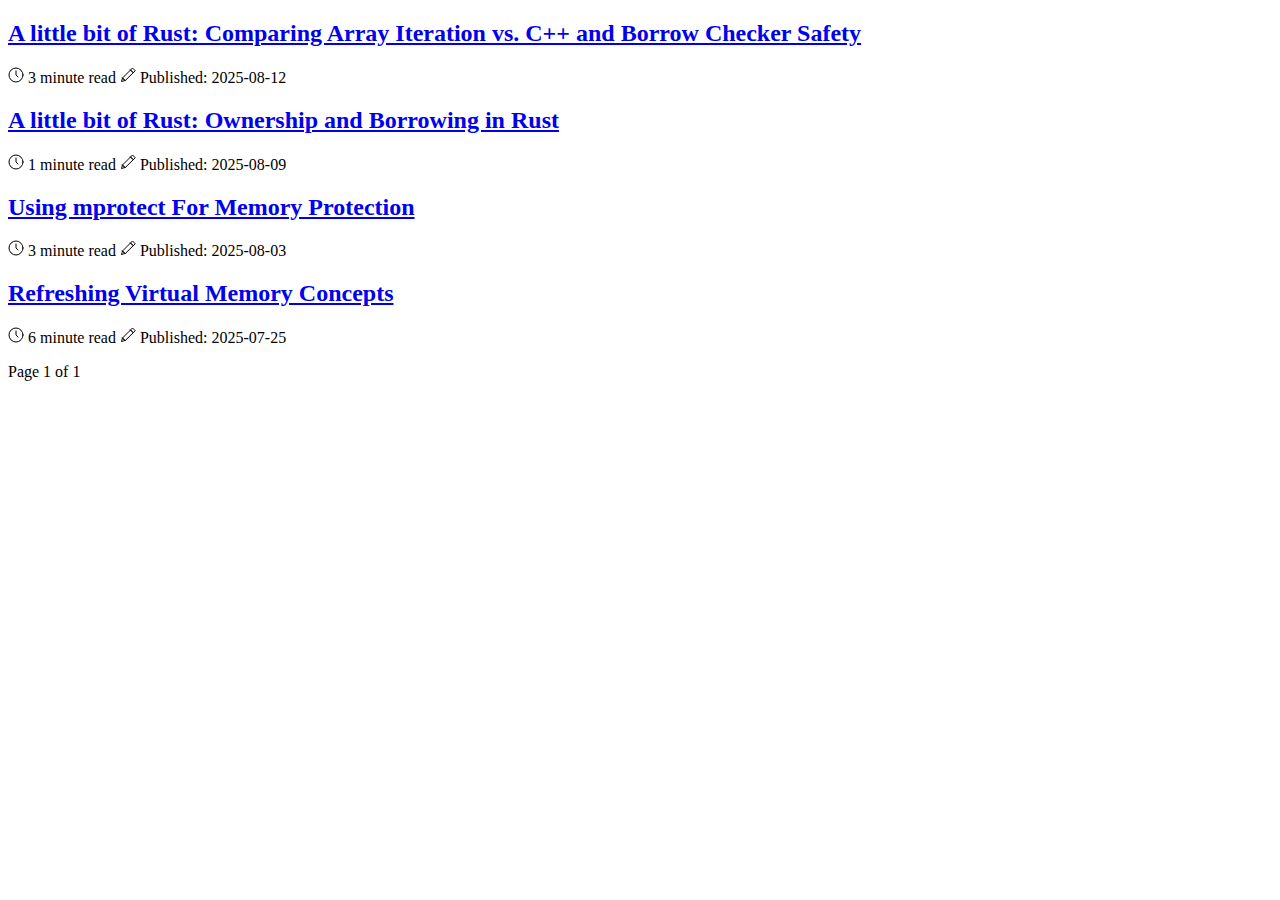
<file: public/index.html>
<!DOCTYPE html>
<html lang="en">

<head>
  <meta http-equiv="X-UA-Compatible" content="IE=edge">
  <meta http-equiv="content-type" content="text/html; charset=utf-8">

  <!-- Enable responsiveness on mobile devices-->
  <meta name="viewport" content="width=device-width, initial-scale=1.0">

  

  <title></title>

  
  <link rel="stylesheet" href="https://www.shray.fyi/site.css">
  

  
  
</head>

<body class="hack dark main container">
  
  
  
  

  <main>
    
    
    
    <article itemscope itemtype="http://schema.org/CreativeWork">
        <header>
            <h2 itemprop="name">
                <a href="https://www.shray.fyi/rust-array-iter-ownership/">A little bit of Rust: Comparing Array Iteration vs. C++ and Borrow Checker Safety</a>
            </h2>
            <span class="muted">
    <svg class="icon i-clock" viewBox="0 0 32 32"
         width="16" height="16" fill="none" stroke="currentcolor"
         stroke-linecap="round" stroke-linejoin="round" stroke-width="6.25%">
        <circle cx="16" cy="16" r="14"/>
        <path d="M16 8 L16 16 20 20"/>
    </svg>
    <span>3 minute read</span>
    <svg class="icon i-edit" viewBox="0 0 32 32"
         width="16" height="16" fill="none" stroke="currentcolor"
         stroke-linecap="round" stroke-linejoin="round" stroke-width="6.25%">
        <path d="M30 7 L25 2 5 22 3 29 10 27 Z M21 6 L26 11 Z M5 22 L10 27 Z"/>
    </svg>

    Published: 2025-08-12
</span>
        </header>
        
    </article>

    
    
    <article itemscope itemtype="http://schema.org/CreativeWork">
        <header>
            <h2 itemprop="name">
                <a href="https://www.shray.fyi/rust-ownership-borrowing/">A little bit of Rust: Ownership and Borrowing in Rust</a>
            </h2>
            <span class="muted">
    <svg class="icon i-clock" viewBox="0 0 32 32"
         width="16" height="16" fill="none" stroke="currentcolor"
         stroke-linecap="round" stroke-linejoin="round" stroke-width="6.25%">
        <circle cx="16" cy="16" r="14"/>
        <path d="M16 8 L16 16 20 20"/>
    </svg>
    <span>1 minute read</span>
    <svg class="icon i-edit" viewBox="0 0 32 32"
         width="16" height="16" fill="none" stroke="currentcolor"
         stroke-linecap="round" stroke-linejoin="round" stroke-width="6.25%">
        <path d="M30 7 L25 2 5 22 3 29 10 27 Z M21 6 L26 11 Z M5 22 L10 27 Z"/>
    </svg>

    Published: 2025-08-09
</span>
        </header>
        
    </article>

    
    
    <article itemscope itemtype="http://schema.org/CreativeWork">
        <header>
            <h2 itemprop="name">
                <a href="https://www.shray.fyi/refresh-vm-2/">Using mprotect For Memory Protection</a>
            </h2>
            <span class="muted">
    <svg class="icon i-clock" viewBox="0 0 32 32"
         width="16" height="16" fill="none" stroke="currentcolor"
         stroke-linecap="round" stroke-linejoin="round" stroke-width="6.25%">
        <circle cx="16" cy="16" r="14"/>
        <path d="M16 8 L16 16 20 20"/>
    </svg>
    <span>3 minute read</span>
    <svg class="icon i-edit" viewBox="0 0 32 32"
         width="16" height="16" fill="none" stroke="currentcolor"
         stroke-linecap="round" stroke-linejoin="round" stroke-width="6.25%">
        <path d="M30 7 L25 2 5 22 3 29 10 27 Z M21 6 L26 11 Z M5 22 L10 27 Z"/>
    </svg>

    Published: 2025-08-03
</span>
        </header>
        
    </article>

    
    
    <article itemscope itemtype="http://schema.org/CreativeWork">
        <header>
            <h2 itemprop="name">
                <a href="https://www.shray.fyi/refresh-vm-1/">Refreshing Virtual Memory Concepts</a>
            </h2>
            <span class="muted">
    <svg class="icon i-clock" viewBox="0 0 32 32"
         width="16" height="16" fill="none" stroke="currentcolor"
         stroke-linecap="round" stroke-linejoin="round" stroke-width="6.25%">
        <circle cx="16" cy="16" r="14"/>
        <path d="M16 8 L16 16 20 20"/>
    </svg>
    <span>6 minute read</span>
    <svg class="icon i-edit" viewBox="0 0 32 32"
         width="16" height="16" fill="none" stroke="currentcolor"
         stroke-linecap="round" stroke-linejoin="round" stroke-width="6.25%">
        <path d="M30 7 L25 2 5 22 3 29 10 27 Z M21 6 L26 11 Z M5 22 L10 27 Z"/>
    </svg>

    Published: 2025-07-25
</span>
        </header>
        
    </article>

    

    <nav>
      <p>
        
        <span>Page 1 of 1</span>
        
      </p>
    </nav>
  </main>
  

  <!-- optional scripts -->
  
  
  <script src="https://www.shray.fyi/js/codeblock.js"></script>
  

  

  
<script type="text/javascript" src="https://www.shray.fyi/elasticlunr.min.js"></script>
<script type="text/javascript" src="https://www.shray.fyi/js/search.js"></script>


  
</body>

</html>
</file>
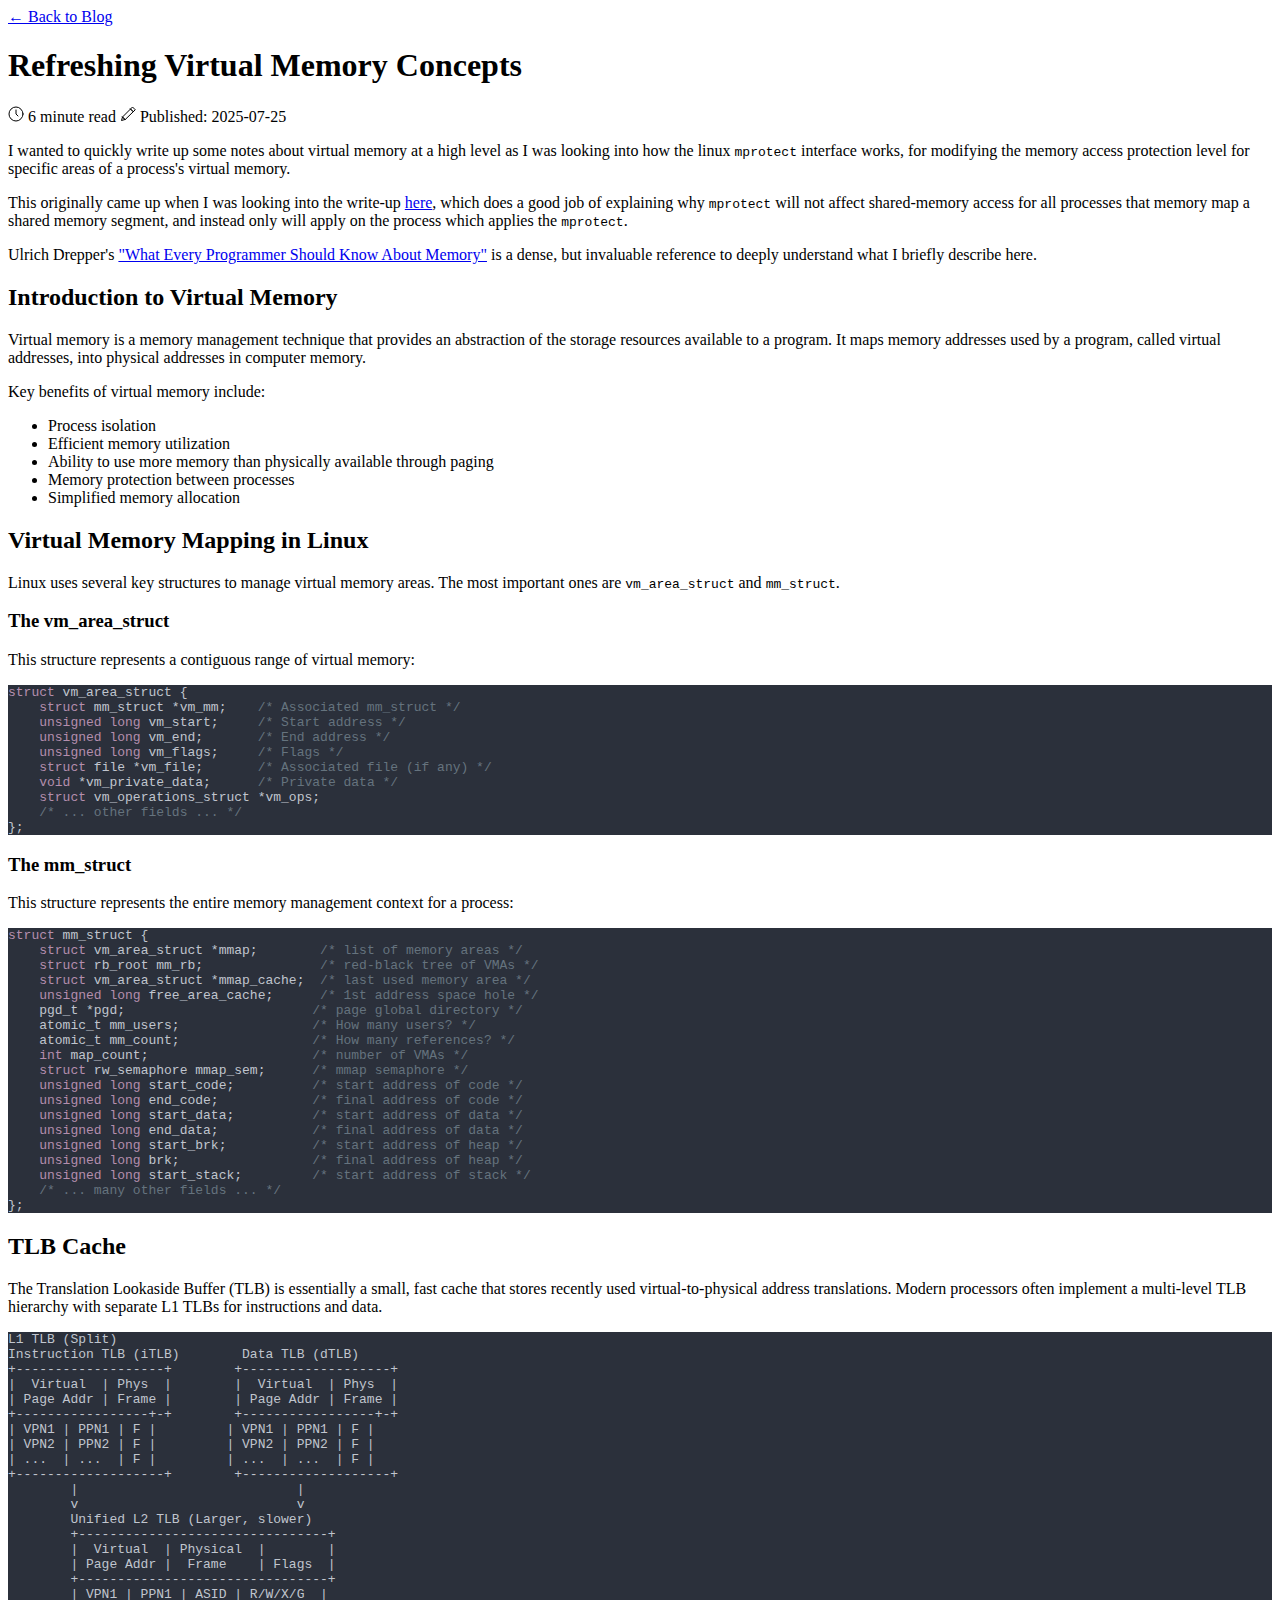
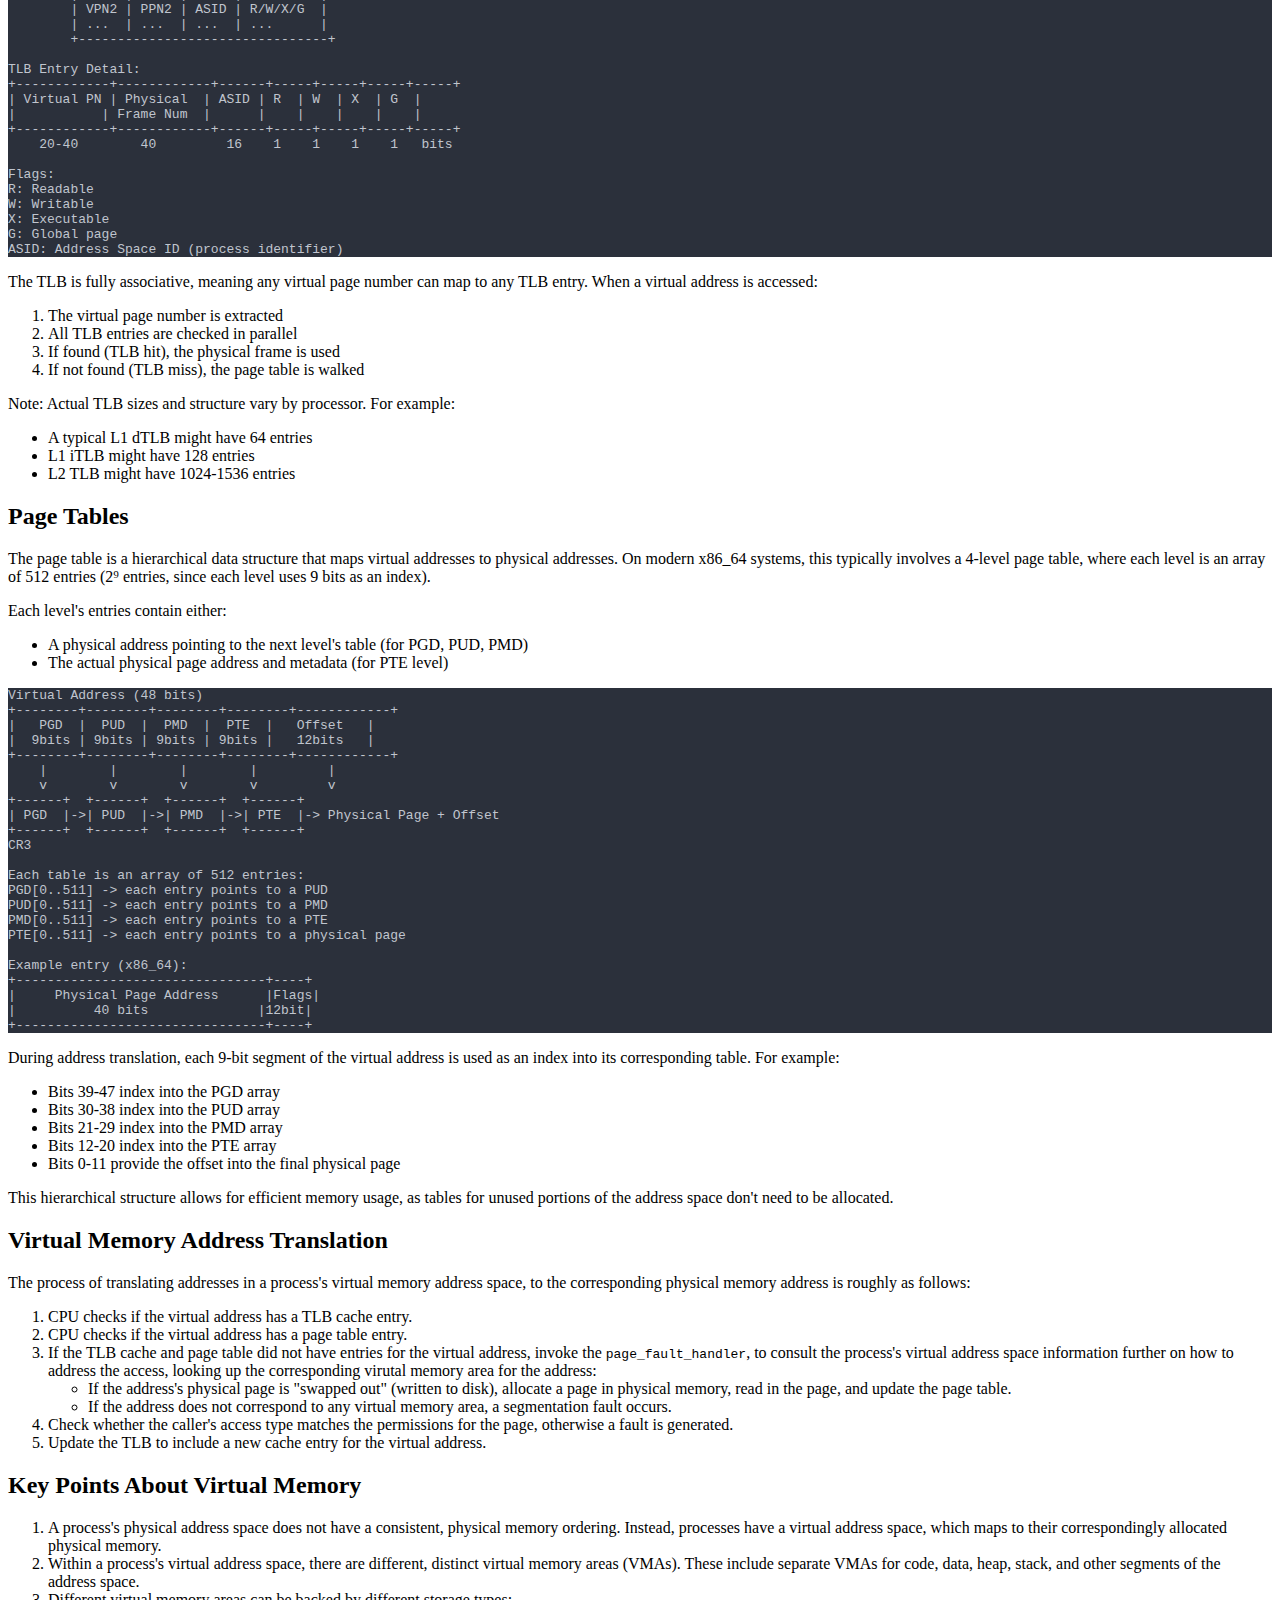
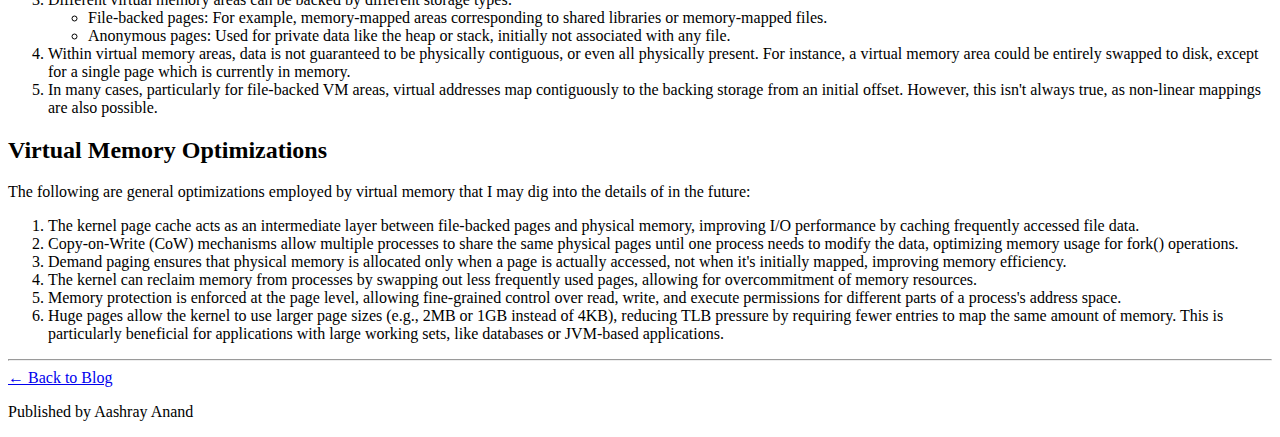
<file: public/refresh-vm-1/index.html>
<!DOCTYPE html>
<html lang="en">

<head>
  <meta http-equiv="X-UA-Compatible" content="IE=edge">
  <meta http-equiv="content-type" content="text/html; charset=utf-8">

  <!-- Enable responsiveness on mobile devices-->
  <meta name="viewport" content="width=device-width, initial-scale=1.0">

  
  
  

  <title>
    
    Refreshing Virtual Memory Concepts
    
</title>

  
  <link rel="stylesheet" href="https://www.shray.fyi/site.css">
  

  
  
</head>

<body class="hack dark main container">
  
    
        
  
  
    

<article itemscope itemtype="http://schema.org/BlogPosting">
    <header>
        <nav class="breadcrumb">
            <a href="https://www.shray.fyi/">&larr; Back to Blog</a>
        </nav>
        <h1 itemprop="headline">Refreshing Virtual Memory Concepts</h1>
        <span class="muted">
    <svg class="icon i-clock" viewBox="0 0 32 32"
         width="16" height="16" fill="none" stroke="currentcolor"
         stroke-linecap="round" stroke-linejoin="round" stroke-width="6.25%">
        <circle cx="16" cy="16" r="14"/>
        <path d="M16 8 L16 16 20 20"/>
    </svg>
    <span>6 minute read</span>
    <svg class="icon i-edit" viewBox="0 0 32 32"
         width="16" height="16" fill="none" stroke="currentcolor"
         stroke-linecap="round" stroke-linejoin="round" stroke-width="6.25%">
        <path d="M30 7 L25 2 5 22 3 29 10 27 Z M21 6 L26 11 Z M5 22 L10 27 Z"/>
    </svg>

    Published: 2025-07-25
</span>
    </header>
    <div itemprop="articleBody">
      <p>I wanted to quickly write up some notes about virtual memory at a high level as I was looking into how the linux <code>mprotect</code> interface works, for modifying the memory access protection level for specific areas of a process's virtual memory.</p>
<p>This originally came up when I was looking into the write-up <a href="https://stackoverflow.com/questions/18986264/mprotect-on-a-mmap-ed-shared-memory-segment">here</a>, which does a good job of explaining why <code>mprotect</code> will not affect shared-memory access for all processes that memory map a shared memory segment, and instead only will apply on the process which applies the <code>mprotect</code>.</p>
<p>Ulrich Drepper's <a href="https://people.freebsd.org/~lstewart/articles/cpumemory.pdf">"What Every Programmer Should Know About Memory"</a> is a dense, but invaluable reference to deeply understand what I briefly describe here.</p>
<h2 id="introduction-to-virtual-memory">Introduction to Virtual Memory</h2>
<p>Virtual memory is a memory management technique that provides an abstraction of the storage resources available to a program. It maps memory addresses used by a program, called virtual addresses, into physical addresses in computer memory.</p>
<p>Key benefits of virtual memory include:</p>
<ul>
<li>Process isolation</li>
<li>Efficient memory utilization</li>
<li>Ability to use more memory than physically available through paging</li>
<li>Memory protection between processes</li>
<li>Simplified memory allocation</li>
</ul>
<h2 id="virtual-memory-mapping-in-linux">Virtual Memory Mapping in Linux</h2>
<p>Linux uses several key structures to manage virtual memory areas. The most important ones are <code>vm_area_struct</code> and <code>mm_struct</code>.</p>
<h3 id="the-vm-area-struct">The vm_area_struct</h3>
<p>This structure represents a contiguous range of virtual memory:</p>
<pre data-lang="c" style="background-color:#2b303b;color:#c0c5ce;" class="language-c "><code class="language-c" data-lang="c"><span style="color:#b48ead;">struct </span><span>vm_area_struct {
</span><span>    </span><span style="color:#b48ead;">struct </span><span>mm_struct *vm_mm;    </span><span style="color:#65737e;">/* Associated mm_struct */
</span><span>    </span><span style="color:#b48ead;">unsigned long</span><span> vm_start;     </span><span style="color:#65737e;">/* Start address */
</span><span>    </span><span style="color:#b48ead;">unsigned long</span><span> vm_end;       </span><span style="color:#65737e;">/* End address */
</span><span>    </span><span style="color:#b48ead;">unsigned long</span><span> vm_flags;     </span><span style="color:#65737e;">/* Flags */
</span><span>    </span><span style="color:#b48ead;">struct </span><span>file *vm_file;       </span><span style="color:#65737e;">/* Associated file (if any) */
</span><span>    </span><span style="color:#b48ead;">void </span><span>*vm_private_data;      </span><span style="color:#65737e;">/* Private data */
</span><span>    </span><span style="color:#b48ead;">struct </span><span>vm_operations_struct *vm_ops;
</span><span>    </span><span style="color:#65737e;">/* ... other fields ... */
</span><span>};
</span></code></pre>
<h3 id="the-mm-struct">The mm_struct</h3>
<p>This structure represents the entire memory management context for a process:</p>
<pre data-lang="c" style="background-color:#2b303b;color:#c0c5ce;" class="language-c "><code class="language-c" data-lang="c"><span style="color:#b48ead;">struct </span><span>mm_struct {
</span><span>    </span><span style="color:#b48ead;">struct </span><span>vm_area_struct *mmap;        </span><span style="color:#65737e;">/* list of memory areas */
</span><span>    </span><span style="color:#b48ead;">struct</span><span> rb_root mm_rb;               </span><span style="color:#65737e;">/* red-black tree of VMAs */
</span><span>    </span><span style="color:#b48ead;">struct </span><span>vm_area_struct *mmap_cache;  </span><span style="color:#65737e;">/* last used memory area */
</span><span>    </span><span style="color:#b48ead;">unsigned long</span><span> free_area_cache;      </span><span style="color:#65737e;">/* 1st address space hole */
</span><span>    pgd_t *pgd;                        </span><span style="color:#65737e;">/* page global directory */
</span><span>    atomic_t mm_users;                 </span><span style="color:#65737e;">/* How many users? */
</span><span>    atomic_t mm_count;                 </span><span style="color:#65737e;">/* How many references? */
</span><span>    </span><span style="color:#b48ead;">int</span><span> map_count;                     </span><span style="color:#65737e;">/* number of VMAs */
</span><span>    </span><span style="color:#b48ead;">struct</span><span> rw_semaphore mmap_sem;      </span><span style="color:#65737e;">/* mmap semaphore */
</span><span>    </span><span style="color:#b48ead;">unsigned long</span><span> start_code;          </span><span style="color:#65737e;">/* start address of code */
</span><span>    </span><span style="color:#b48ead;">unsigned long</span><span> end_code;            </span><span style="color:#65737e;">/* final address of code */
</span><span>    </span><span style="color:#b48ead;">unsigned long</span><span> start_data;          </span><span style="color:#65737e;">/* start address of data */
</span><span>    </span><span style="color:#b48ead;">unsigned long</span><span> end_data;            </span><span style="color:#65737e;">/* final address of data */
</span><span>    </span><span style="color:#b48ead;">unsigned long</span><span> start_brk;           </span><span style="color:#65737e;">/* start address of heap */
</span><span>    </span><span style="color:#b48ead;">unsigned long</span><span> brk;                 </span><span style="color:#65737e;">/* final address of heap */
</span><span>    </span><span style="color:#b48ead;">unsigned long</span><span> start_stack;         </span><span style="color:#65737e;">/* start address of stack */
</span><span>    </span><span style="color:#65737e;">/* ... many other fields ... */
</span><span>};
</span></code></pre>
<h2 id="tlb-cache">TLB Cache</h2>
<p>The Translation Lookaside Buffer (TLB) is essentially a small, fast cache that stores recently used virtual-to-physical address translations. Modern processors often implement a multi-level TLB hierarchy with separate L1 TLBs for instructions and data.</p>
<pre style="background-color:#2b303b;color:#c0c5ce;"><code><span>L1 TLB (Split)
</span><span>Instruction TLB (iTLB)        Data TLB (dTLB)
</span><span>+-------------------+        +-------------------+
</span><span>|  Virtual  | Phys  |        |  Virtual  | Phys  |
</span><span>| Page Addr | Frame |        | Page Addr | Frame |
</span><span>+-----------------+-+        +-----------------+-+
</span><span>| VPN1 | PPN1 | F |         | VPN1 | PPN1 | F |
</span><span>| VPN2 | PPN2 | F |         | VPN2 | PPN2 | F |
</span><span>| ...  | ...  | F |         | ...  | ...  | F |
</span><span>+-------------------+        +-------------------+
</span><span>        |                            |
</span><span>        v                            v
</span><span>        Unified L2 TLB (Larger, slower)
</span><span>        +--------------------------------+
</span><span>        |  Virtual  | Physical  |        |
</span><span>        | Page Addr |  Frame    | Flags  |
</span><span>        +--------------------------------+
</span><span>        | VPN1 | PPN1 | ASID | R/W/X/G  |
</span><span>        | VPN2 | PPN2 | ASID | R/W/X/G  |
</span><span>        | ...  | ...  | ...  | ...      |
</span><span>        +--------------------------------+
</span><span>
</span><span>TLB Entry Detail:
</span><span>+------------+------------+------+-----+-----+-----+-----+
</span><span>| Virtual PN | Physical  | ASID | R  | W  | X  | G  |
</span><span>|           | Frame Num  |      |    |    |    |    |
</span><span>+------------+------------+------+-----+-----+-----+-----+
</span><span>    20-40        40         16    1    1    1    1   bits
</span><span>
</span><span>Flags:
</span><span>R: Readable
</span><span>W: Writable
</span><span>X: Executable
</span><span>G: Global page
</span><span>ASID: Address Space ID (process identifier)
</span></code></pre>
<p>The TLB is fully associative, meaning any virtual page number can map to any TLB entry. When a virtual address is accessed:</p>
<ol>
<li>The virtual page number is extracted</li>
<li>All TLB entries are checked in parallel</li>
<li>If found (TLB hit), the physical frame is used</li>
<li>If not found (TLB miss), the page table is walked</li>
</ol>
<p>Note: Actual TLB sizes and structure vary by processor. For example:</p>
<ul>
<li>A typical L1 dTLB might have 64 entries</li>
<li>L1 iTLB might have 128 entries</li>
<li>L2 TLB might have 1024-1536 entries</li>
</ul>
<h2 id="page-tables">Page Tables</h2>
<p>The page table is a hierarchical data structure that maps virtual addresses to physical addresses. On modern x86_64 systems, this typically involves a 4-level page table, where each level is an array of 512 entries (2⁹ entries, since each level uses 9 bits as an index).</p>
<p>Each level's entries contain either:</p>
<ul>
<li>A physical address pointing to the next level's table (for PGD, PUD, PMD)</li>
<li>The actual physical page address and metadata (for PTE level)</li>
</ul>
<pre style="background-color:#2b303b;color:#c0c5ce;"><code><span>Virtual Address (48 bits)
</span><span>+--------+--------+--------+--------+------------+
</span><span>|   PGD  |  PUD  |  PMD  |  PTE  |   Offset   |
</span><span>|  9bits | 9bits | 9bits | 9bits |   12bits   |
</span><span>+--------+--------+--------+--------+------------+
</span><span>    |        |        |        |         |
</span><span>    v        v        v        v         v
</span><span>+------+  +------+  +------+  +------+  
</span><span>| PGD  |-&gt;| PUD  |-&gt;| PMD  |-&gt;| PTE  |-&gt; Physical Page + Offset
</span><span>+------+  +------+  +------+  +------+  
</span><span>CR3      
</span><span>
</span><span>Each table is an array of 512 entries:
</span><span>PGD[0..511] -&gt; each entry points to a PUD
</span><span>PUD[0..511] -&gt; each entry points to a PMD
</span><span>PMD[0..511] -&gt; each entry points to a PTE
</span><span>PTE[0..511] -&gt; each entry points to a physical page
</span><span>
</span><span>Example entry (x86_64):
</span><span>+--------------------------------+----+
</span><span>|     Physical Page Address      |Flags|
</span><span>|          40 bits              |12bit|
</span><span>+--------------------------------+----+
</span></code></pre>
<p>During address translation, each 9-bit segment of the virtual address is used as an index into its corresponding table. For example:</p>
<ul>
<li>Bits 39-47 index into the PGD array</li>
<li>Bits 30-38 index into the PUD array</li>
<li>Bits 21-29 index into the PMD array</li>
<li>Bits 12-20 index into the PTE array</li>
<li>Bits 0-11 provide the offset into the final physical page</li>
</ul>
<p>This hierarchical structure allows for efficient memory usage, as tables for unused portions of the address space don't need to be allocated.</p>
<h2 id="virtual-memory-address-translation">Virtual Memory Address Translation</h2>
<p>The process of translating addresses in a process's virtual memory address space, to the corresponding physical memory address is roughly as follows:</p>
<ol>
<li>CPU checks if the virtual address has a TLB cache entry.</li>
<li>CPU checks if the virtual address has a page table entry.</li>
<li>If the TLB cache and page table did not have entries for the virtual address, invoke the <code>page_fault_handler</code>, to consult the process's virtual address space information further on how to address the access, looking up the corresponding virutal memory area for the address:
<ul>
<li>If the address's physical page is "swapped out" (written to disk), allocate a page in physical memory, read in the page, and update the page table.</li>
<li>If the address does not correspond to any virtual memory area, a segmentation fault occurs.</li>
</ul>
</li>
<li>Check whether the caller's access type matches the permissions for the page, otherwise a fault is generated.</li>
<li>Update the TLB to include a new cache entry for the virtual address.</li>
</ol>
<h2 id="key-points-about-virtual-memory">Key Points About Virtual Memory</h2>
<ol>
<li>A process's physical address space does not have a consistent, physical memory ordering. Instead, processes have a virtual address space, which maps to their correspondingly allocated physical memory.</li>
<li>Within a process's virtual address space, there are different, distinct virtual memory areas (VMAs). These include separate VMAs for code, data, heap, stack, and other segments of the address space.</li>
<li>Different virtual memory areas can be backed by different storage types:
<ul>
<li>File-backed pages: For example, memory-mapped areas corresponding to shared libraries or memory-mapped files.</li>
<li>Anonymous pages: Used for private data like the heap or stack, initially not associated with any file.</li>
</ul>
</li>
<li>Within virtual memory areas, data is not guaranteed to be physically contiguous, or even all physically present. For instance, a virtual memory area could be entirely swapped to disk, except for a single page which is currently in memory.</li>
<li>In many cases, particularly for file-backed VM areas, virtual addresses map contiguously to the backing storage from an initial offset. However, this isn't always true, as non-linear mappings are also possible.</li>
</ol>
<h2 id="virtual-memory-optimizations">Virtual Memory Optimizations</h2>
<p>The following are general optimizations employed by virtual memory that I may dig into the details of in the future:</p>
<ol>
<li>The kernel page cache acts as an intermediate layer between file-backed pages and physical memory, improving I/O performance by caching frequently accessed file data.</li>
<li>Copy-on-Write (CoW) mechanisms allow multiple processes to share the same physical pages until one process needs to modify the data, optimizing memory usage for fork() operations.</li>
<li>Demand paging ensures that physical memory is allocated only when a page is actually accessed, not when it's initially mapped, improving memory efficiency.</li>
<li>The kernel can reclaim memory from processes by swapping out less frequently used pages, allowing for overcommitment of memory resources.</li>
<li>Memory protection is enforced at the page level, allowing fine-grained control over read, write, and execute permissions for different parts of a process's address space.</li>
<li>Huge pages allow the kernel to use larger page sizes (e.g., 2MB or 1GB instead of 4KB), reducing TLB pressure by requiring fewer entries to map the same amount of memory. This is particularly beneficial for applications with large working sets, like databases or JVM-based applications.</li>
</ol>

    </div>

    
        <footer>
            <hr>
            <nav class="post-navigation">
                <a href="https://www.shray.fyi/" class="home-link">&larr; Back to Blog</a>
            </nav>
            <p>
                
                    Published by Aashray Anand
                
                
                
            </p>
            
            
        </footer>
    
</article>



  <!-- optional scripts -->
  
  
  <script src="https://www.shray.fyi/js/codeblock.js"></script>
  

  

  
<script type="text/javascript" src="https://www.shray.fyi/elasticlunr.min.js"></script>
<script type="text/javascript" src="https://www.shray.fyi/js/search.js"></script>


  
</body>

</html>
</file>
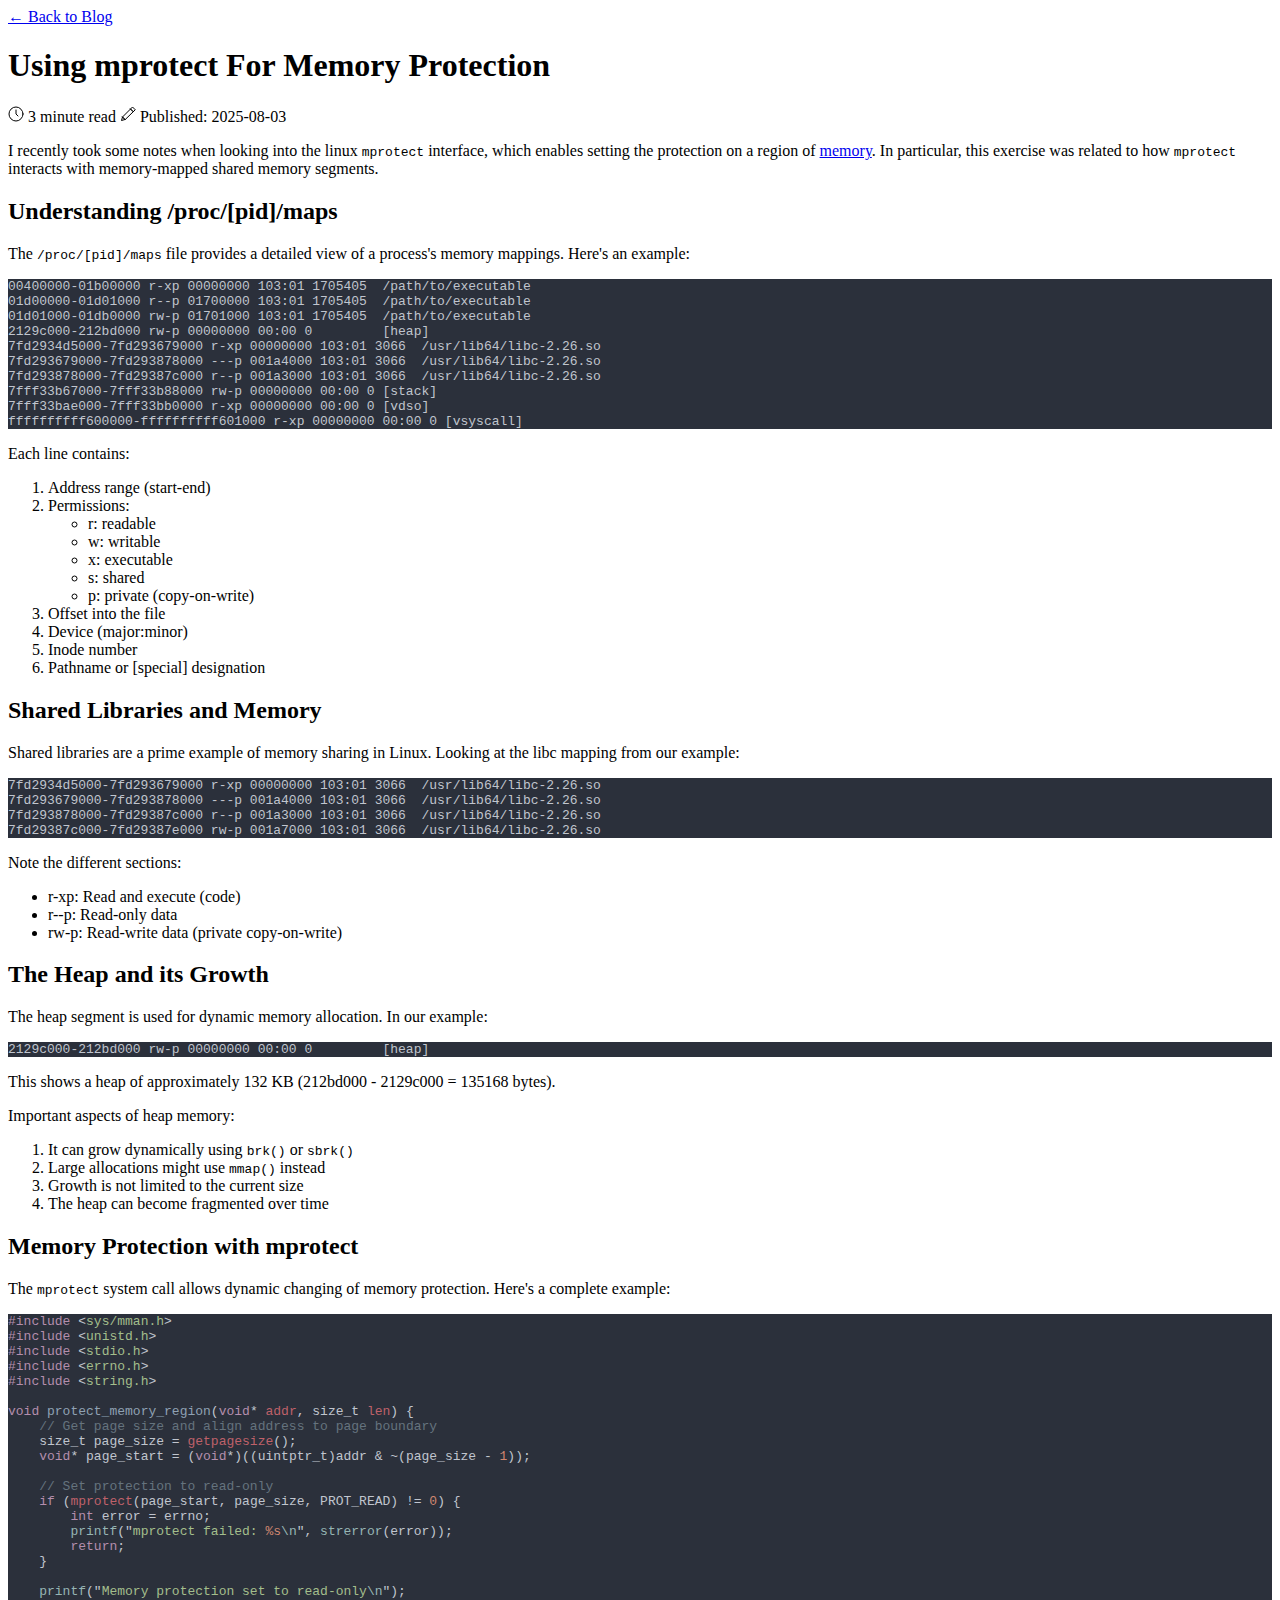
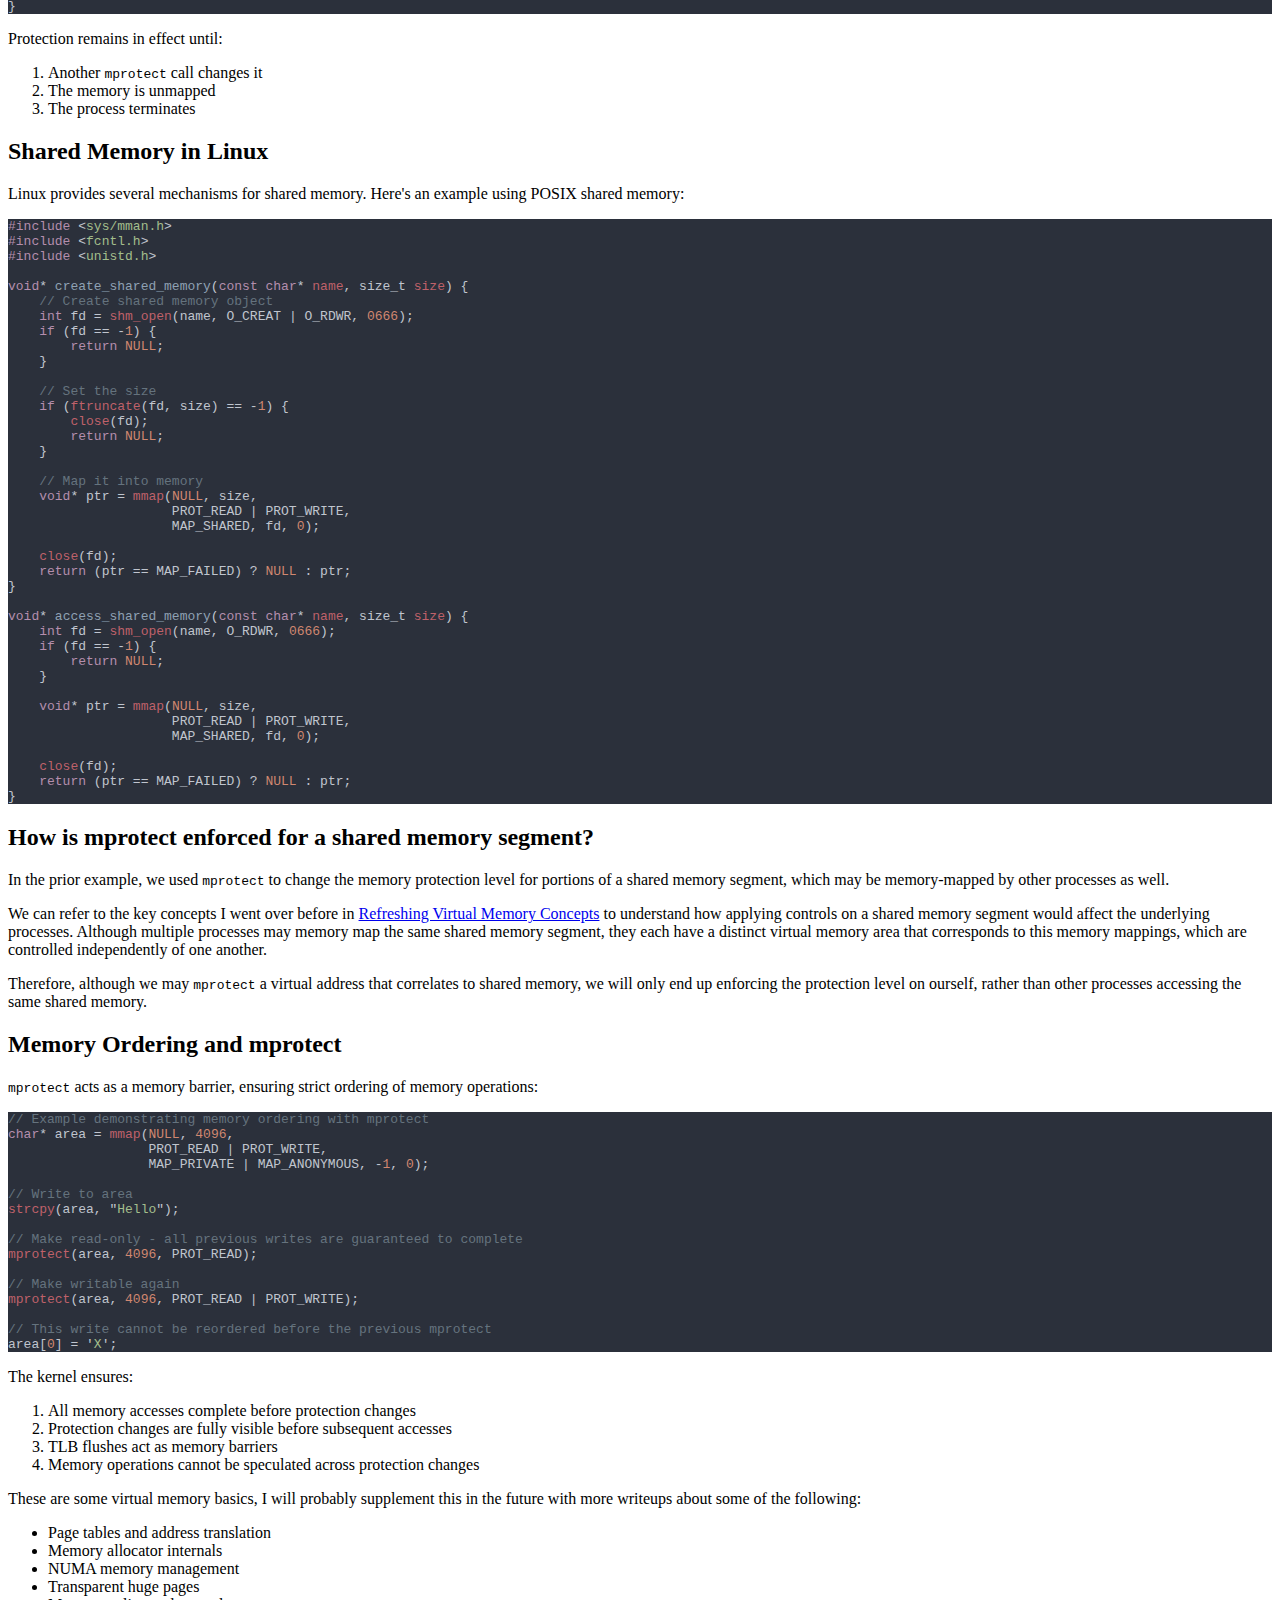
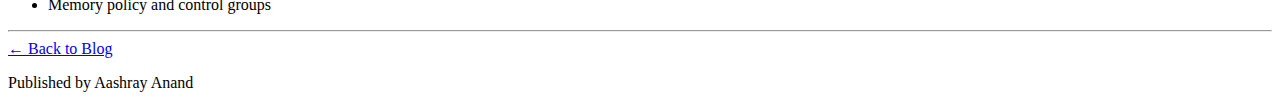
<file: public/refresh-vm-2/index.html>
<!DOCTYPE html>
<html lang="en">

<head>
  <meta http-equiv="X-UA-Compatible" content="IE=edge">
  <meta http-equiv="content-type" content="text/html; charset=utf-8">

  <!-- Enable responsiveness on mobile devices-->
  <meta name="viewport" content="width=device-width, initial-scale=1.0">

  
  
  

  <title>
    
    Using mprotect For Memory Protection
    
</title>

  
  <link rel="stylesheet" href="https://www.shray.fyi/site.css">
  

  
  
</head>

<body class="hack dark main container">
  
    
        
  
  
    

<article itemscope itemtype="http://schema.org/BlogPosting">
    <header>
        <nav class="breadcrumb">
            <a href="https://www.shray.fyi/">&larr; Back to Blog</a>
        </nav>
        <h1 itemprop="headline">Using mprotect For Memory Protection</h1>
        <span class="muted">
    <svg class="icon i-clock" viewBox="0 0 32 32"
         width="16" height="16" fill="none" stroke="currentcolor"
         stroke-linecap="round" stroke-linejoin="round" stroke-width="6.25%">
        <circle cx="16" cy="16" r="14"/>
        <path d="M16 8 L16 16 20 20"/>
    </svg>
    <span>3 minute read</span>
    <svg class="icon i-edit" viewBox="0 0 32 32"
         width="16" height="16" fill="none" stroke="currentcolor"
         stroke-linecap="round" stroke-linejoin="round" stroke-width="6.25%">
        <path d="M30 7 L25 2 5 22 3 29 10 27 Z M21 6 L26 11 Z M5 22 L10 27 Z"/>
    </svg>

    Published: 2025-08-03
</span>
    </header>
    <div itemprop="articleBody">
      <p>I recently took some notes when looking into the linux <code>mprotect</code> interface, which enables setting the protection on a region of <a href="https://linux.die.net/man/2/mprotect">memory</a>. In particular, this exercise was related to how <code>mprotect</code> interacts with memory-mapped shared memory segments.</p>
<h2 id="understanding-proc-pid-maps">Understanding /proc/[pid]/maps</h2>
<p>The <code>/proc/[pid]/maps</code> file provides a detailed view of a process's memory mappings. Here's an example:</p>
<pre style="background-color:#2b303b;color:#c0c5ce;"><code><span>00400000-01b00000 r-xp 00000000 103:01 1705405  /path/to/executable
</span><span>01d00000-01d01000 r--p 01700000 103:01 1705405  /path/to/executable
</span><span>01d01000-01db0000 rw-p 01701000 103:01 1705405  /path/to/executable
</span><span>2129c000-212bd000 rw-p 00000000 00:00 0         [heap]
</span><span>7fd2934d5000-7fd293679000 r-xp 00000000 103:01 3066  /usr/lib64/libc-2.26.so
</span><span>7fd293679000-7fd293878000 ---p 001a4000 103:01 3066  /usr/lib64/libc-2.26.so
</span><span>7fd293878000-7fd29387c000 r--p 001a3000 103:01 3066  /usr/lib64/libc-2.26.so
</span><span>7fff33b67000-7fff33b88000 rw-p 00000000 00:00 0 [stack]
</span><span>7fff33bae000-7fff33bb0000 r-xp 00000000 00:00 0 [vdso]
</span><span>ffffffffff600000-ffffffffff601000 r-xp 00000000 00:00 0 [vsyscall]
</span></code></pre>
<p>Each line contains:</p>
<ol>
<li>Address range (start-end)</li>
<li>Permissions:
<ul>
<li>r: readable</li>
<li>w: writable</li>
<li>x: executable</li>
<li>s: shared</li>
<li>p: private (copy-on-write)</li>
</ul>
</li>
<li>Offset into the file</li>
<li>Device (major:minor)</li>
<li>Inode number</li>
<li>Pathname or [special] designation</li>
</ol>
<h2 id="shared-libraries-and-memory">Shared Libraries and Memory</h2>
<p>Shared libraries are a prime example of memory sharing in Linux. Looking at the libc mapping from our example:</p>
<pre style="background-color:#2b303b;color:#c0c5ce;"><code><span>7fd2934d5000-7fd293679000 r-xp 00000000 103:01 3066  /usr/lib64/libc-2.26.so
</span><span>7fd293679000-7fd293878000 ---p 001a4000 103:01 3066  /usr/lib64/libc-2.26.so
</span><span>7fd293878000-7fd29387c000 r--p 001a3000 103:01 3066  /usr/lib64/libc-2.26.so
</span><span>7fd29387c000-7fd29387e000 rw-p 001a7000 103:01 3066  /usr/lib64/libc-2.26.so
</span></code></pre>
<p>Note the different sections:</p>
<ul>
<li>r-xp: Read and execute (code)</li>
<li>r--p: Read-only data</li>
<li>rw-p: Read-write data (private copy-on-write)</li>
</ul>
<h2 id="the-heap-and-its-growth">The Heap and its Growth</h2>
<p>The heap segment is used for dynamic memory allocation. In our example:</p>
<pre style="background-color:#2b303b;color:#c0c5ce;"><code><span>2129c000-212bd000 rw-p 00000000 00:00 0         [heap]
</span></code></pre>
<p>This shows a heap of approximately 132 KB (212bd000 - 2129c000 = 135168 bytes).</p>
<p>Important aspects of heap memory:</p>
<ol>
<li>It can grow dynamically using <code>brk()</code> or <code>sbrk()</code></li>
<li>Large allocations might use <code>mmap()</code> instead</li>
<li>Growth is not limited to the current size</li>
<li>The heap can become fragmented over time</li>
</ol>
<h2 id="memory-protection-with-mprotect">Memory Protection with mprotect</h2>
<p>The <code>mprotect</code> system call allows dynamic changing of memory protection. Here's a complete example:</p>
<pre data-lang="c" style="background-color:#2b303b;color:#c0c5ce;" class="language-c "><code class="language-c" data-lang="c"><span style="color:#b48ead;">#include </span><span>&lt;</span><span style="color:#a3be8c;">sys/mman.h</span><span>&gt;
</span><span style="color:#b48ead;">#include </span><span>&lt;</span><span style="color:#a3be8c;">unistd.h</span><span>&gt;
</span><span style="color:#b48ead;">#include </span><span>&lt;</span><span style="color:#a3be8c;">stdio.h</span><span>&gt;
</span><span style="color:#b48ead;">#include </span><span>&lt;</span><span style="color:#a3be8c;">errno.h</span><span>&gt;
</span><span style="color:#b48ead;">#include </span><span>&lt;</span><span style="color:#a3be8c;">string.h</span><span>&gt;
</span><span>
</span><span style="color:#b48ead;">void </span><span style="color:#8fa1b3;">protect_memory_region</span><span>(</span><span style="color:#b48ead;">void</span><span>* </span><span style="color:#bf616a;">addr</span><span>, size_t </span><span style="color:#bf616a;">len</span><span>) {
</span><span>    </span><span style="color:#65737e;">// Get page size and align address to page boundary
</span><span>    size_t page_size = </span><span style="color:#bf616a;">getpagesize</span><span>();
</span><span>    </span><span style="color:#b48ead;">void</span><span>* page_start = (</span><span style="color:#b48ead;">void</span><span>*)((uintptr_t)addr &amp; ~(page_size - </span><span style="color:#d08770;">1</span><span>));
</span><span>    
</span><span>    </span><span style="color:#65737e;">// Set protection to read-only
</span><span>    </span><span style="color:#b48ead;">if </span><span>(</span><span style="color:#bf616a;">mprotect</span><span>(page_start, page_size, PROT_READ) != </span><span style="color:#d08770;">0</span><span>) {
</span><span>        </span><span style="color:#b48ead;">int</span><span> error = errno;
</span><span>        </span><span style="color:#96b5b4;">printf</span><span>(&quot;</span><span style="color:#a3be8c;">mprotect failed: </span><span style="color:#d08770;">%s</span><span style="color:#96b5b4;">\n</span><span>&quot;, </span><span style="color:#96b5b4;">strerror</span><span>(error));
</span><span>        </span><span style="color:#b48ead;">return</span><span>;
</span><span>    }
</span><span>    
</span><span>    </span><span style="color:#96b5b4;">printf</span><span>(&quot;</span><span style="color:#a3be8c;">Memory protection set to read-only</span><span style="color:#96b5b4;">\n</span><span>&quot;);
</span><span>}
</span></code></pre>
<p>Protection remains in effect until:</p>
<ol>
<li>Another <code>mprotect</code> call changes it</li>
<li>The memory is unmapped</li>
<li>The process terminates</li>
</ol>
<h2 id="shared-memory-in-linux">Shared Memory in Linux</h2>
<p>Linux provides several mechanisms for shared memory. Here's an example using POSIX shared memory:</p>
<pre data-lang="c" style="background-color:#2b303b;color:#c0c5ce;" class="language-c "><code class="language-c" data-lang="c"><span style="color:#b48ead;">#include </span><span>&lt;</span><span style="color:#a3be8c;">sys/mman.h</span><span>&gt;
</span><span style="color:#b48ead;">#include </span><span>&lt;</span><span style="color:#a3be8c;">fcntl.h</span><span>&gt;
</span><span style="color:#b48ead;">#include </span><span>&lt;</span><span style="color:#a3be8c;">unistd.h</span><span>&gt;
</span><span>
</span><span style="color:#b48ead;">void</span><span>* </span><span style="color:#8fa1b3;">create_shared_memory</span><span>(</span><span style="color:#b48ead;">const char</span><span>* </span><span style="color:#bf616a;">name</span><span>, size_t </span><span style="color:#bf616a;">size</span><span>) {
</span><span>    </span><span style="color:#65737e;">// Create shared memory object
</span><span>    </span><span style="color:#b48ead;">int</span><span> fd = </span><span style="color:#bf616a;">shm_open</span><span>(name, O_CREAT | O_RDWR, </span><span style="color:#d08770;">0666</span><span>);
</span><span>    </span><span style="color:#b48ead;">if </span><span>(fd == -</span><span style="color:#d08770;">1</span><span>) {
</span><span>        </span><span style="color:#b48ead;">return </span><span style="color:#d08770;">NULL</span><span>;
</span><span>    }
</span><span>    
</span><span>    </span><span style="color:#65737e;">// Set the size
</span><span>    </span><span style="color:#b48ead;">if </span><span>(</span><span style="color:#bf616a;">ftruncate</span><span>(fd, size) == -</span><span style="color:#d08770;">1</span><span>) {
</span><span>        </span><span style="color:#bf616a;">close</span><span>(fd);
</span><span>        </span><span style="color:#b48ead;">return </span><span style="color:#d08770;">NULL</span><span>;
</span><span>    }
</span><span>    
</span><span>    </span><span style="color:#65737e;">// Map it into memory
</span><span>    </span><span style="color:#b48ead;">void</span><span>* ptr = </span><span style="color:#bf616a;">mmap</span><span>(</span><span style="color:#d08770;">NULL</span><span>, size, 
</span><span>                     PROT_READ | PROT_WRITE,
</span><span>                     MAP_SHARED, fd, </span><span style="color:#d08770;">0</span><span>);
</span><span>    
</span><span>    </span><span style="color:#bf616a;">close</span><span>(fd);
</span><span>    </span><span style="color:#b48ead;">return </span><span>(ptr == MAP_FAILED) ? </span><span style="color:#d08770;">NULL </span><span>: ptr;
</span><span>}
</span><span>
</span><span style="color:#b48ead;">void</span><span>* </span><span style="color:#8fa1b3;">access_shared_memory</span><span>(</span><span style="color:#b48ead;">const char</span><span>* </span><span style="color:#bf616a;">name</span><span>, size_t </span><span style="color:#bf616a;">size</span><span>) {
</span><span>    </span><span style="color:#b48ead;">int</span><span> fd = </span><span style="color:#bf616a;">shm_open</span><span>(name, O_RDWR, </span><span style="color:#d08770;">0666</span><span>);
</span><span>    </span><span style="color:#b48ead;">if </span><span>(fd == -</span><span style="color:#d08770;">1</span><span>) {
</span><span>        </span><span style="color:#b48ead;">return </span><span style="color:#d08770;">NULL</span><span>;
</span><span>    }
</span><span>    
</span><span>    </span><span style="color:#b48ead;">void</span><span>* ptr = </span><span style="color:#bf616a;">mmap</span><span>(</span><span style="color:#d08770;">NULL</span><span>, size,
</span><span>                     PROT_READ | PROT_WRITE,
</span><span>                     MAP_SHARED, fd, </span><span style="color:#d08770;">0</span><span>);
</span><span>    
</span><span>    </span><span style="color:#bf616a;">close</span><span>(fd);
</span><span>    </span><span style="color:#b48ead;">return </span><span>(ptr == MAP_FAILED) ? </span><span style="color:#d08770;">NULL </span><span>: ptr;
</span><span>}
</span></code></pre>
<h2 id="how-is-mprotect-enforced-for-a-shared-memory-segment">How is mprotect enforced for a shared memory segment?</h2>
<p>In the prior example, we used <code>mprotect</code> to change the memory protection level for portions
of a shared memory segment, which may be memory-mapped by other processes as well.</p>
<p>We can refer to the key concepts I went over before in <a href="https://www.shray.fyi/refresh-vm-1/">Refreshing Virtual Memory Concepts</a> to understand how applying controls on a shared memory segment would affect the underlying processes. Although multiple processes may memory map the same shared memory segment, they each have a distinct virtual memory area that corresponds to this memory mappings, which are controlled independently of one another.</p>
<p>Therefore, although we may <code>mprotect</code> a virtual address that correlates to shared memory, we will only end up enforcing the protection level on ourself, rather than other processes accessing the same shared memory.</p>
<h2 id="memory-ordering-and-mprotect">Memory Ordering and mprotect</h2>
<p><code>mprotect</code> acts as a memory barrier, ensuring strict ordering of memory operations:</p>
<pre data-lang="c" style="background-color:#2b303b;color:#c0c5ce;" class="language-c "><code class="language-c" data-lang="c"><span style="color:#65737e;">// Example demonstrating memory ordering with mprotect
</span><span style="color:#b48ead;">char</span><span>* area = </span><span style="color:#bf616a;">mmap</span><span>(</span><span style="color:#d08770;">NULL</span><span>, </span><span style="color:#d08770;">4096</span><span>, 
</span><span>                  PROT_READ | PROT_WRITE,
</span><span>                  MAP_PRIVATE | MAP_ANONYMOUS, -</span><span style="color:#d08770;">1</span><span>, </span><span style="color:#d08770;">0</span><span>);
</span><span>
</span><span style="color:#65737e;">// Write to area
</span><span style="color:#bf616a;">strcpy</span><span>(area, &quot;</span><span style="color:#a3be8c;">Hello</span><span>&quot;);
</span><span>
</span><span style="color:#65737e;">// Make read-only - all previous writes are guaranteed to complete
</span><span style="color:#bf616a;">mprotect</span><span>(area, </span><span style="color:#d08770;">4096</span><span>, PROT_READ);
</span><span>
</span><span style="color:#65737e;">// Make writable again
</span><span style="color:#bf616a;">mprotect</span><span>(area, </span><span style="color:#d08770;">4096</span><span>, PROT_READ | PROT_WRITE);
</span><span>
</span><span style="color:#65737e;">// This write cannot be reordered before the previous mprotect
</span><span>area[</span><span style="color:#d08770;">0</span><span>] = &#39;</span><span style="color:#a3be8c;">X</span><span>&#39;;
</span></code></pre>
<p>The kernel ensures:</p>
<ol>
<li>All memory accesses complete before protection changes</li>
<li>Protection changes are fully visible before subsequent accesses</li>
<li>TLB flushes act as memory barriers</li>
<li>Memory operations cannot be speculated across protection changes</li>
</ol>
<p>These are some virtual memory basics, I will probably supplement this in the future with more writeups about some of the following:</p>
<ul>
<li>Page tables and address translation</li>
<li>Memory allocator internals</li>
<li>NUMA memory management</li>
<li>Transparent huge pages</li>
<li>Memory policy and control groups</li>
</ul>

    </div>

    
        <footer>
            <hr>
            <nav class="post-navigation">
                <a href="https://www.shray.fyi/" class="home-link">&larr; Back to Blog</a>
            </nav>
            <p>
                
                    Published by Aashray Anand
                
                
                
            </p>
            
            
        </footer>
    
</article>



  <!-- optional scripts -->
  
  
  <script src="https://www.shray.fyi/js/codeblock.js"></script>
  

  

  
<script type="text/javascript" src="https://www.shray.fyi/elasticlunr.min.js"></script>
<script type="text/javascript" src="https://www.shray.fyi/js/search.js"></script>


  
</body>

</html>
</file>
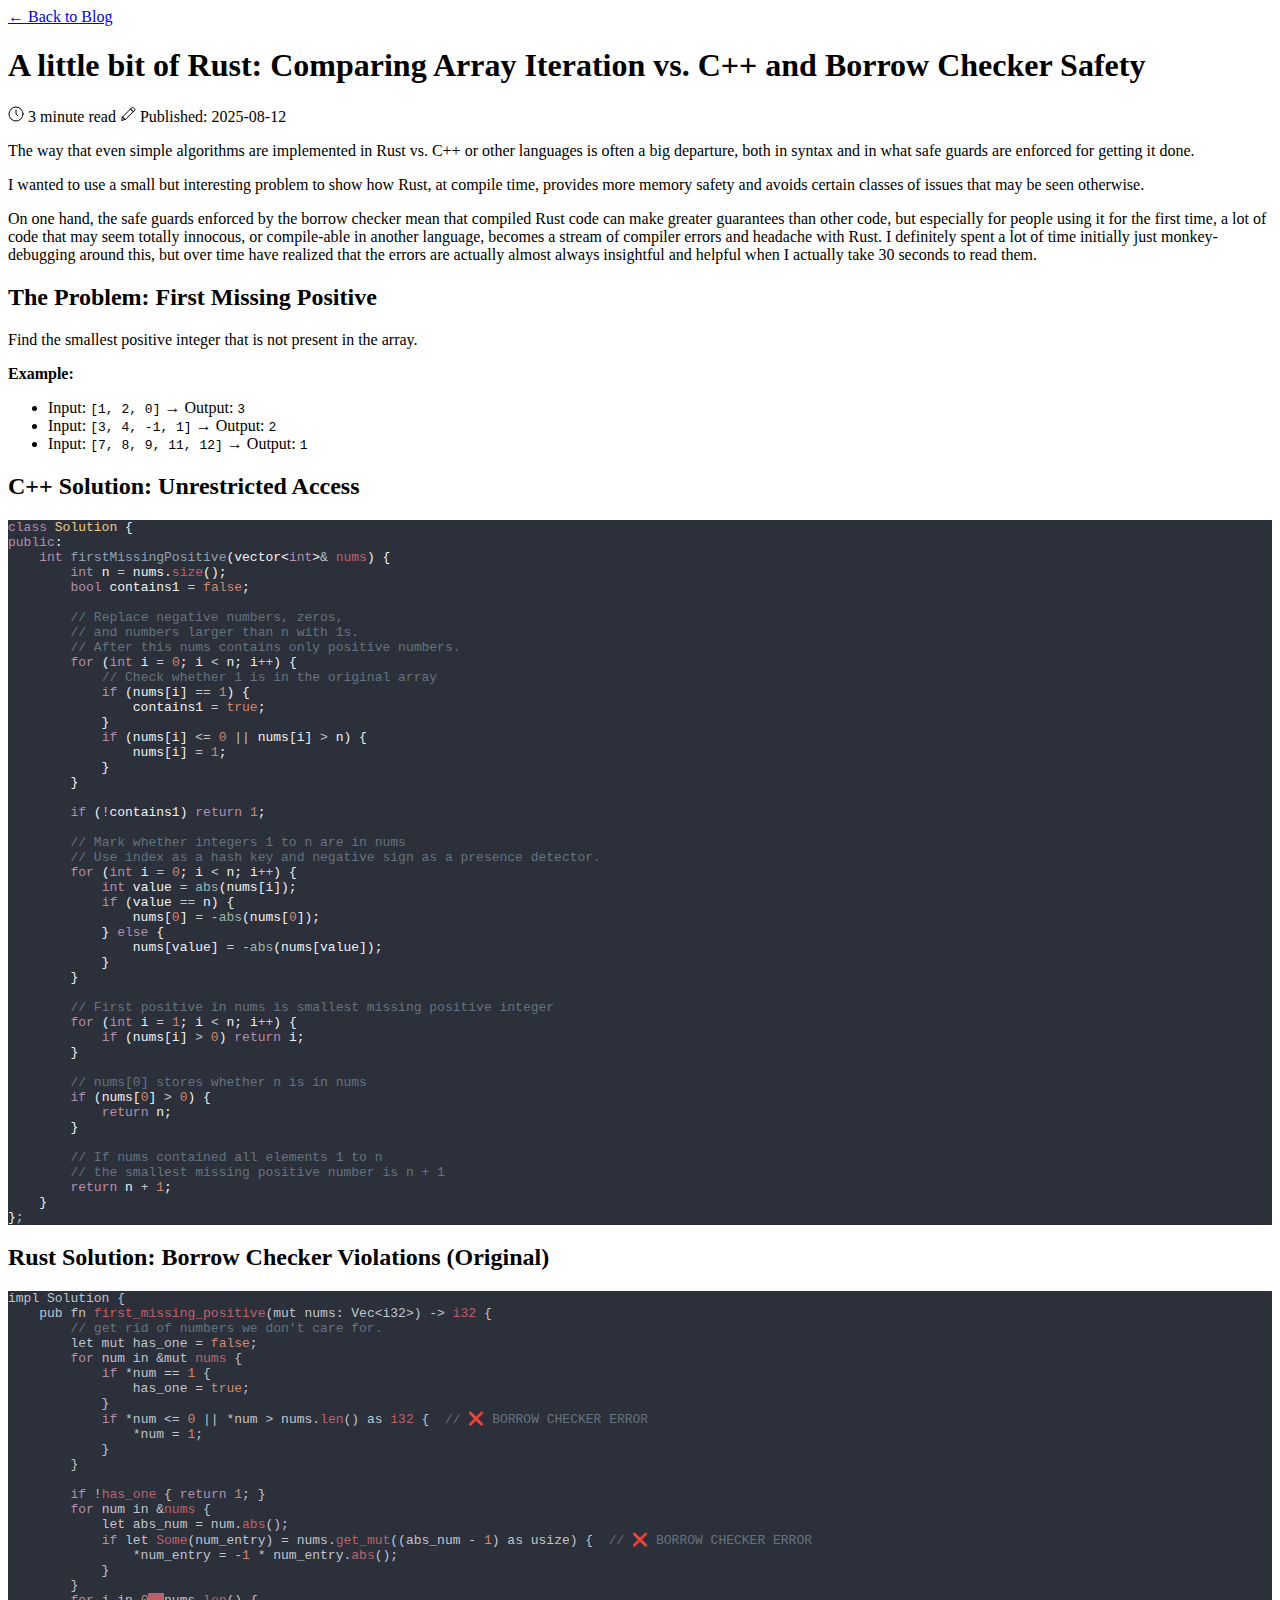
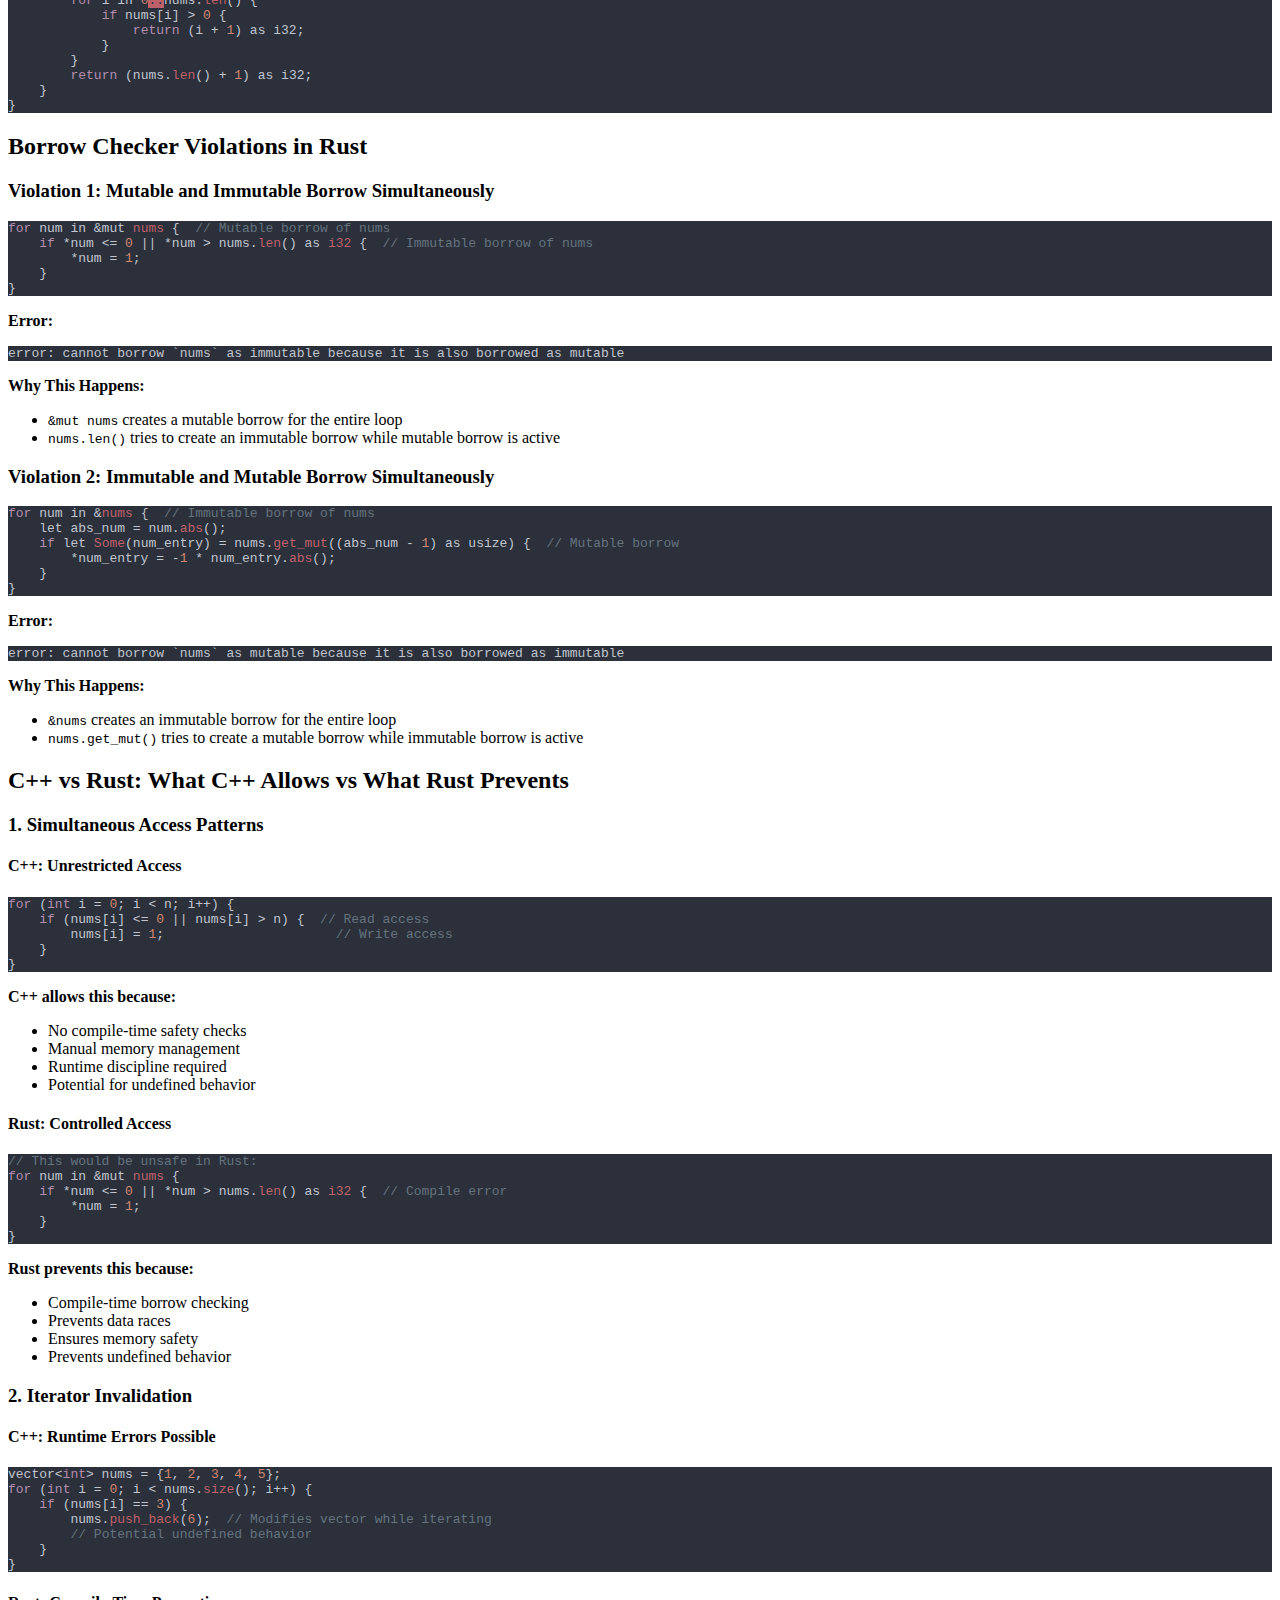
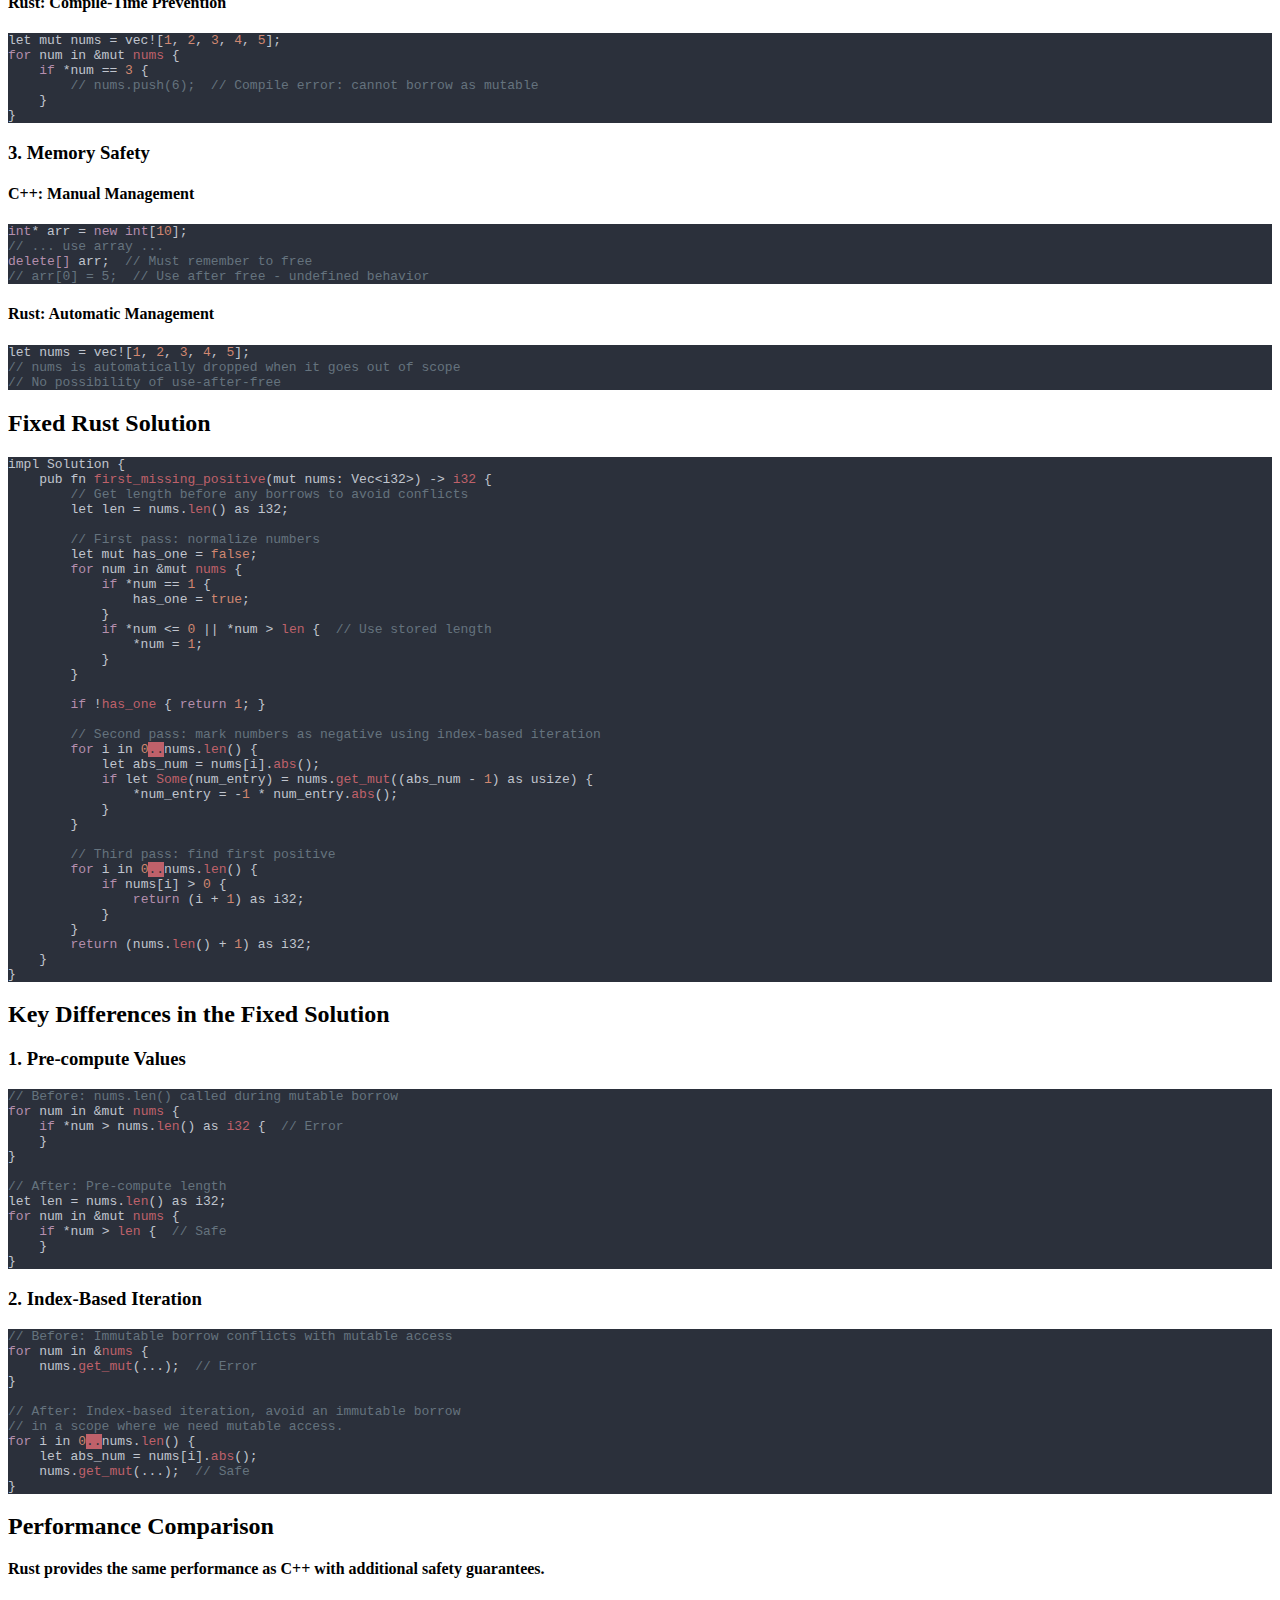
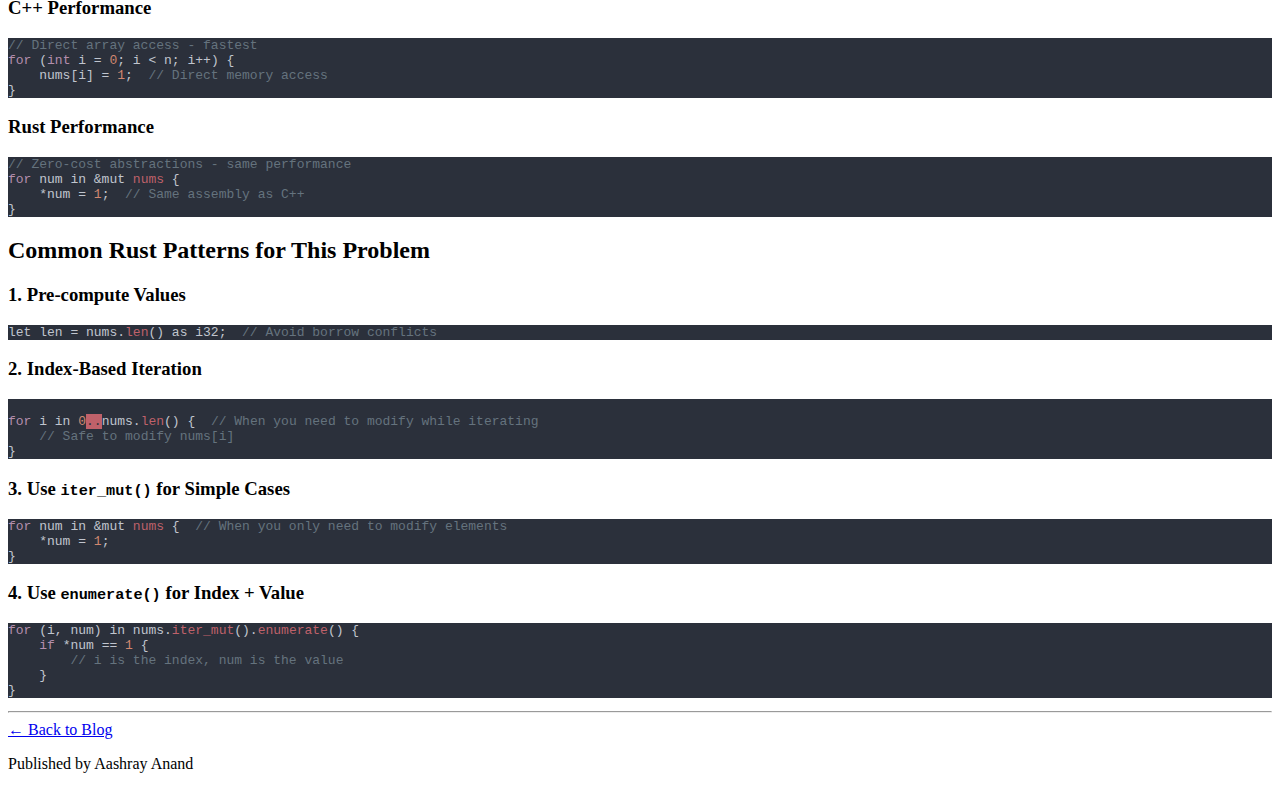
<file: public/rust-array-iter-ownership/index.html>
<!DOCTYPE html>
<html lang="en">

<head>
  <meta http-equiv="X-UA-Compatible" content="IE=edge">
  <meta http-equiv="content-type" content="text/html; charset=utf-8">

  <!-- Enable responsiveness on mobile devices-->
  <meta name="viewport" content="width=device-width, initial-scale=1.0">

  
  
  

  <title>
    
    A little bit of Rust: Comparing Array Iteration vs. C++ and Borrow Checker Safety
    
</title>

  
  <link rel="stylesheet" href="https://www.shray.fyi/site.css">
  

  
  
</head>

<body class="hack dark main container">
  
    
        
  
  
    

<article itemscope itemtype="http://schema.org/BlogPosting">
    <header>
        <nav class="breadcrumb">
            <a href="https://www.shray.fyi/">&larr; Back to Blog</a>
        </nav>
        <h1 itemprop="headline">A little bit of Rust: Comparing Array Iteration vs. C++ and Borrow Checker Safety</h1>
        <span class="muted">
    <svg class="icon i-clock" viewBox="0 0 32 32"
         width="16" height="16" fill="none" stroke="currentcolor"
         stroke-linecap="round" stroke-linejoin="round" stroke-width="6.25%">
        <circle cx="16" cy="16" r="14"/>
        <path d="M16 8 L16 16 20 20"/>
    </svg>
    <span>3 minute read</span>
    <svg class="icon i-edit" viewBox="0 0 32 32"
         width="16" height="16" fill="none" stroke="currentcolor"
         stroke-linecap="round" stroke-linejoin="round" stroke-width="6.25%">
        <path d="M30 7 L25 2 5 22 3 29 10 27 Z M21 6 L26 11 Z M5 22 L10 27 Z"/>
    </svg>

    Published: 2025-08-12
</span>
    </header>
    <div itemprop="articleBody">
      <p>The way that even simple algorithms are implemented in Rust vs. C++ or other languages is often a big departure, both in syntax and in what safe guards are enforced for getting it done.</p>
<p>I wanted to use a small but interesting problem to show how Rust, at compile time, provides more memory safety and avoids certain classes of issues that may be seen otherwise.</p>
<p>On one hand, the safe guards enforced by the borrow checker mean that compiled Rust code can make greater guarantees than other code, but especially for people using it for the first time, a lot of code that may seem totally innocous, or compile-able in another language, becomes a stream of compiler errors and headache with Rust. I definitely spent a lot of time initially just monkey-debugging around this, but over time have realized that the errors are actually almost always insightful and helpful when I actually take 30 seconds to read them.</p>
<h2 id="the-problem-first-missing-positive">The Problem: First Missing Positive</h2>
<p>Find the smallest positive integer that is not present in the array.</p>
<p><strong>Example:</strong></p>
<ul>
<li>Input: <code>[1, 2, 0]</code> → Output: <code>3</code></li>
<li>Input: <code>[3, 4, -1, 1]</code> → Output: <code>2</code></li>
<li>Input: <code>[7, 8, 9, 11, 12]</code> → Output: <code>1</code></li>
</ul>
<h2 id="c-solution-unrestricted-access">C++ Solution: Unrestricted Access</h2>
<pre data-lang="cpp" style="background-color:#2b303b;color:#c0c5ce;" class="language-cpp "><code class="language-cpp" data-lang="cpp"><span style="color:#b48ead;">class </span><span style="color:#ebcb8b;">Solution </span><span style="color:#eff1f5;">{
</span><span style="color:#b48ead;">public</span><span style="color:#eff1f5;">:
</span><span style="color:#eff1f5;">    </span><span style="color:#b48ead;">int </span><span style="color:#8fa1b3;">firstMissingPositive</span><span style="color:#eff1f5;">(vector&lt;</span><span style="color:#b48ead;">int</span><span style="color:#eff1f5;">&gt;</span><span>&amp; </span><span style="color:#bf616a;">nums</span><span style="color:#eff1f5;">) {
</span><span style="color:#eff1f5;">        </span><span style="color:#b48ead;">int</span><span style="color:#eff1f5;"> n </span><span>=</span><span style="color:#eff1f5;"> nums.</span><span style="color:#bf616a;">size</span><span style="color:#eff1f5;">();
</span><span style="color:#eff1f5;">        </span><span style="color:#b48ead;">bool</span><span style="color:#eff1f5;"> contains1 </span><span>= </span><span style="color:#d08770;">false</span><span style="color:#eff1f5;">;
</span><span style="color:#eff1f5;">
</span><span style="color:#eff1f5;">        </span><span style="color:#65737e;">// Replace negative numbers, zeros,
</span><span style="color:#eff1f5;">        </span><span style="color:#65737e;">// and numbers larger than n with 1s.
</span><span style="color:#eff1f5;">        </span><span style="color:#65737e;">// After this nums contains only positive numbers.
</span><span style="color:#eff1f5;">        </span><span style="color:#b48ead;">for </span><span style="color:#eff1f5;">(</span><span style="color:#b48ead;">int</span><span style="color:#eff1f5;"> i </span><span>= </span><span style="color:#d08770;">0</span><span style="color:#eff1f5;">; i </span><span>&lt;</span><span style="color:#eff1f5;"> n; i</span><span>++</span><span style="color:#eff1f5;">) {
</span><span style="color:#eff1f5;">            </span><span style="color:#65737e;">// Check whether 1 is in the original array
</span><span style="color:#eff1f5;">            </span><span style="color:#b48ead;">if </span><span style="color:#eff1f5;">(nums[i] </span><span>== </span><span style="color:#d08770;">1</span><span style="color:#eff1f5;">) {
</span><span style="color:#eff1f5;">                contains1 </span><span>= </span><span style="color:#d08770;">true</span><span style="color:#eff1f5;">;
</span><span style="color:#eff1f5;">            }
</span><span style="color:#eff1f5;">            </span><span style="color:#b48ead;">if </span><span style="color:#eff1f5;">(nums[i] </span><span>&lt;= </span><span style="color:#d08770;">0 </span><span>||</span><span style="color:#eff1f5;"> nums[i] </span><span>&gt;</span><span style="color:#eff1f5;"> n) {
</span><span style="color:#eff1f5;">                nums[i] </span><span>= </span><span style="color:#d08770;">1</span><span style="color:#eff1f5;">;
</span><span style="color:#eff1f5;">            }
</span><span style="color:#eff1f5;">        }
</span><span style="color:#eff1f5;">
</span><span style="color:#eff1f5;">        </span><span style="color:#b48ead;">if </span><span style="color:#eff1f5;">(</span><span>!</span><span style="color:#eff1f5;">contains1) </span><span style="color:#b48ead;">return </span><span style="color:#d08770;">1</span><span style="color:#eff1f5;">;
</span><span style="color:#eff1f5;">
</span><span style="color:#eff1f5;">        </span><span style="color:#65737e;">// Mark whether integers 1 to n are in nums
</span><span style="color:#eff1f5;">        </span><span style="color:#65737e;">// Use index as a hash key and negative sign as a presence detector.
</span><span style="color:#eff1f5;">        </span><span style="color:#b48ead;">for </span><span style="color:#eff1f5;">(</span><span style="color:#b48ead;">int</span><span style="color:#eff1f5;"> i </span><span>= </span><span style="color:#d08770;">0</span><span style="color:#eff1f5;">; i </span><span>&lt;</span><span style="color:#eff1f5;"> n; i</span><span>++</span><span style="color:#eff1f5;">) {
</span><span style="color:#eff1f5;">            </span><span style="color:#b48ead;">int</span><span style="color:#eff1f5;"> value </span><span>= </span><span style="color:#96b5b4;">abs</span><span style="color:#eff1f5;">(nums[i]);
</span><span style="color:#eff1f5;">            </span><span style="color:#b48ead;">if </span><span style="color:#eff1f5;">(value </span><span>==</span><span style="color:#eff1f5;"> n) {
</span><span style="color:#eff1f5;">                nums[</span><span style="color:#d08770;">0</span><span style="color:#eff1f5;">] </span><span>= -</span><span style="color:#96b5b4;">abs</span><span style="color:#eff1f5;">(nums[</span><span style="color:#d08770;">0</span><span style="color:#eff1f5;">]);
</span><span style="color:#eff1f5;">            } </span><span style="color:#b48ead;">else </span><span style="color:#eff1f5;">{
</span><span style="color:#eff1f5;">                nums[value] </span><span>= -</span><span style="color:#96b5b4;">abs</span><span style="color:#eff1f5;">(nums[value]);
</span><span style="color:#eff1f5;">            }
</span><span style="color:#eff1f5;">        }
</span><span style="color:#eff1f5;">
</span><span style="color:#eff1f5;">        </span><span style="color:#65737e;">// First positive in nums is smallest missing positive integer
</span><span style="color:#eff1f5;">        </span><span style="color:#b48ead;">for </span><span style="color:#eff1f5;">(</span><span style="color:#b48ead;">int</span><span style="color:#eff1f5;"> i </span><span>= </span><span style="color:#d08770;">1</span><span style="color:#eff1f5;">; i </span><span>&lt;</span><span style="color:#eff1f5;"> n; i</span><span>++</span><span style="color:#eff1f5;">) {
</span><span style="color:#eff1f5;">            </span><span style="color:#b48ead;">if </span><span style="color:#eff1f5;">(nums[i] </span><span>&gt; </span><span style="color:#d08770;">0</span><span style="color:#eff1f5;">) </span><span style="color:#b48ead;">return</span><span style="color:#eff1f5;"> i;
</span><span style="color:#eff1f5;">        }
</span><span style="color:#eff1f5;">
</span><span style="color:#eff1f5;">        </span><span style="color:#65737e;">// nums[0] stores whether n is in nums
</span><span style="color:#eff1f5;">        </span><span style="color:#b48ead;">if </span><span style="color:#eff1f5;">(nums[</span><span style="color:#d08770;">0</span><span style="color:#eff1f5;">] </span><span>&gt; </span><span style="color:#d08770;">0</span><span style="color:#eff1f5;">) {
</span><span style="color:#eff1f5;">            </span><span style="color:#b48ead;">return</span><span style="color:#eff1f5;"> n;
</span><span style="color:#eff1f5;">        }
</span><span style="color:#eff1f5;">
</span><span style="color:#eff1f5;">        </span><span style="color:#65737e;">// If nums contained all elements 1 to n
</span><span style="color:#eff1f5;">        </span><span style="color:#65737e;">// the smallest missing positive number is n + 1
</span><span style="color:#eff1f5;">        </span><span style="color:#b48ead;">return</span><span style="color:#eff1f5;"> n </span><span>+ </span><span style="color:#d08770;">1</span><span style="color:#eff1f5;">;
</span><span style="color:#eff1f5;">    }
</span><span style="color:#eff1f5;">}</span><span>;
</span></code></pre>
<h2 id="rust-solution-borrow-checker-violations-original">Rust Solution: Borrow Checker Violations (Original)</h2>
<pre data-lang="cpp" style="background-color:#2b303b;color:#c0c5ce;" class="language-cpp "><code class="language-cpp" data-lang="cpp"><span>impl Solution {
</span><span>    pub fn </span><span style="color:#bf616a;">first_missing_positive</span><span>(mut nums: Vec&lt;i32&gt;) -&gt; </span><span style="color:#bf616a;">i32 </span><span>{
</span><span>        </span><span style="color:#65737e;">// get rid of numbers we don&#39;t care for.
</span><span>        let mut has_one = </span><span style="color:#d08770;">false</span><span>;
</span><span>        </span><span style="color:#b48ead;">for</span><span> num in &amp;mut </span><span style="color:#bf616a;">nums </span><span>{
</span><span>            </span><span style="color:#b48ead;">if </span><span>*num == </span><span style="color:#d08770;">1 </span><span>{
</span><span>                has_one = </span><span style="color:#d08770;">true</span><span>;
</span><span>            }
</span><span>            </span><span style="color:#b48ead;">if </span><span>*num &lt;= </span><span style="color:#d08770;">0 </span><span>|| *num &gt; nums.</span><span style="color:#bf616a;">len</span><span>() as </span><span style="color:#bf616a;">i32 </span><span>{  </span><span style="color:#65737e;">// ❌ BORROW CHECKER ERROR
</span><span>                *num = </span><span style="color:#d08770;">1</span><span>;
</span><span>            }
</span><span>        }
</span><span>
</span><span>        </span><span style="color:#b48ead;">if </span><span>!</span><span style="color:#bf616a;">has_one </span><span>{ </span><span style="color:#b48ead;">return </span><span style="color:#d08770;">1</span><span>; }
</span><span>        </span><span style="color:#b48ead;">for</span><span> num in &amp;</span><span style="color:#bf616a;">nums </span><span>{
</span><span>            let abs_num = num.</span><span style="color:#bf616a;">abs</span><span>();
</span><span>            </span><span style="color:#b48ead;">if</span><span> let </span><span style="color:#bf616a;">Some</span><span>(num_entry) = nums.</span><span style="color:#bf616a;">get_mut</span><span>((abs_num - </span><span style="color:#d08770;">1</span><span>) as usize) {  </span><span style="color:#65737e;">// ❌ BORROW CHECKER ERROR
</span><span>                *num_entry = -</span><span style="color:#d08770;">1 </span><span>* num_entry.</span><span style="color:#bf616a;">abs</span><span>();
</span><span>            }
</span><span>        }
</span><span>        </span><span style="color:#b48ead;">for</span><span> i in </span><span style="color:#d08770;">0</span><span style="background-color:#bf616a;color:#2b303b;">..</span><span>nums.</span><span style="color:#bf616a;">len</span><span>() {
</span><span>            </span><span style="color:#b48ead;">if</span><span> nums[i] &gt; </span><span style="color:#d08770;">0 </span><span>{
</span><span>                </span><span style="color:#b48ead;">return </span><span>(i + </span><span style="color:#d08770;">1</span><span>) as i32;
</span><span>            }
</span><span>        }
</span><span>        </span><span style="color:#b48ead;">return </span><span>(nums.</span><span style="color:#bf616a;">len</span><span>() + </span><span style="color:#d08770;">1</span><span>) as i32;
</span><span>    }
</span><span>}
</span></code></pre>
<h2 id="borrow-checker-violations-in-rust">Borrow Checker Violations in Rust</h2>
<h3 id="violation-1-mutable-and-immutable-borrow-simultaneously"><strong>Violation 1: Mutable and Immutable Borrow Simultaneously</strong></h3>
<pre data-lang="cpp" style="background-color:#2b303b;color:#c0c5ce;" class="language-cpp "><code class="language-cpp" data-lang="cpp"><span style="color:#b48ead;">for</span><span> num in &amp;mut </span><span style="color:#bf616a;">nums </span><span>{  </span><span style="color:#65737e;">// Mutable borrow of nums
</span><span>    </span><span style="color:#b48ead;">if </span><span>*num &lt;= </span><span style="color:#d08770;">0 </span><span>|| *num &gt; nums.</span><span style="color:#bf616a;">len</span><span>() as </span><span style="color:#bf616a;">i32 </span><span>{  </span><span style="color:#65737e;">// Immutable borrow of nums
</span><span>        *num = </span><span style="color:#d08770;">1</span><span>;
</span><span>    }
</span><span>}
</span></code></pre>
<p><strong>Error:</strong></p>
<pre style="background-color:#2b303b;color:#c0c5ce;"><code><span>error: cannot borrow `nums` as immutable because it is also borrowed as mutable
</span></code></pre>
<p><strong>Why This Happens:</strong></p>
<ul>
<li><code>&amp;mut nums</code> creates a mutable borrow for the entire loop</li>
<li><code>nums.len()</code> tries to create an immutable borrow while mutable borrow is active</li>
</ul>
<h3 id="violation-2-immutable-and-mutable-borrow-simultaneously"><strong>Violation 2: Immutable and Mutable Borrow Simultaneously</strong></h3>
<pre data-lang="cpp" style="background-color:#2b303b;color:#c0c5ce;" class="language-cpp "><code class="language-cpp" data-lang="cpp"><span style="color:#b48ead;">for</span><span> num in &amp;</span><span style="color:#bf616a;">nums </span><span>{  </span><span style="color:#65737e;">// Immutable borrow of nums
</span><span>    let abs_num = num.</span><span style="color:#bf616a;">abs</span><span>();
</span><span>    </span><span style="color:#b48ead;">if</span><span> let </span><span style="color:#bf616a;">Some</span><span>(num_entry) = nums.</span><span style="color:#bf616a;">get_mut</span><span>((abs_num - </span><span style="color:#d08770;">1</span><span>) as usize) {  </span><span style="color:#65737e;">// Mutable borrow
</span><span>        *num_entry = -</span><span style="color:#d08770;">1 </span><span>* num_entry.</span><span style="color:#bf616a;">abs</span><span>();
</span><span>    }
</span><span>}
</span></code></pre>
<p><strong>Error:</strong></p>
<pre style="background-color:#2b303b;color:#c0c5ce;"><code><span>error: cannot borrow `nums` as mutable because it is also borrowed as immutable
</span></code></pre>
<p><strong>Why This Happens:</strong></p>
<ul>
<li><code>&amp;nums</code> creates an immutable borrow for the entire loop</li>
<li><code>nums.get_mut()</code> tries to create a mutable borrow while immutable borrow is active</li>
</ul>
<h2 id="c-vs-rust-what-c-allows-vs-what-rust-prevents">C++ vs Rust: What C++ Allows vs What Rust Prevents</h2>
<h3 id="1-simultaneous-access-patterns"><strong>1. Simultaneous Access Patterns</strong></h3>
<h4 id="c-unrestricted-access"><strong>C++: Unrestricted Access</strong></h4>
<pre data-lang="cpp" style="background-color:#2b303b;color:#c0c5ce;" class="language-cpp "><code class="language-cpp" data-lang="cpp"><span style="color:#b48ead;">for </span><span>(</span><span style="color:#b48ead;">int</span><span> i = </span><span style="color:#d08770;">0</span><span>; i &lt; n; i++) {
</span><span>    </span><span style="color:#b48ead;">if </span><span>(nums[i] &lt;= </span><span style="color:#d08770;">0 </span><span>|| nums[i] &gt; n) {  </span><span style="color:#65737e;">// Read access
</span><span>        nums[i] = </span><span style="color:#d08770;">1</span><span>;                      </span><span style="color:#65737e;">// Write access
</span><span>    }
</span><span>}
</span></code></pre>
<p><strong>C++ allows this because:</strong></p>
<ul>
<li>No compile-time safety checks</li>
<li>Manual memory management</li>
<li>Runtime discipline required</li>
<li>Potential for undefined behavior</li>
</ul>
<h4 id="rust-controlled-access"><strong>Rust: Controlled Access</strong></h4>
<pre data-lang="cpp" style="background-color:#2b303b;color:#c0c5ce;" class="language-cpp "><code class="language-cpp" data-lang="cpp"><span style="color:#65737e;">// This would be unsafe in Rust:
</span><span style="color:#b48ead;">for</span><span> num in &amp;mut </span><span style="color:#bf616a;">nums </span><span>{
</span><span>    </span><span style="color:#b48ead;">if </span><span>*num &lt;= </span><span style="color:#d08770;">0 </span><span>|| *num &gt; nums.</span><span style="color:#bf616a;">len</span><span>() as </span><span style="color:#bf616a;">i32 </span><span>{  </span><span style="color:#65737e;">// Compile error
</span><span>        *num = </span><span style="color:#d08770;">1</span><span>;
</span><span>    }
</span><span>}
</span></code></pre>
<p><strong>Rust prevents this because:</strong></p>
<ul>
<li>Compile-time borrow checking</li>
<li>Prevents data races</li>
<li>Ensures memory safety</li>
<li>Prevents undefined behavior</li>
</ul>
<h3 id="2-iterator-invalidation"><strong>2. Iterator Invalidation</strong></h3>
<h4 id="c-runtime-errors-possible"><strong>C++: Runtime Errors Possible</strong></h4>
<pre data-lang="cpp" style="background-color:#2b303b;color:#c0c5ce;" class="language-cpp "><code class="language-cpp" data-lang="cpp"><span>vector&lt;</span><span style="color:#b48ead;">int</span><span>&gt; nums = {</span><span style="color:#d08770;">1</span><span>, </span><span style="color:#d08770;">2</span><span>, </span><span style="color:#d08770;">3</span><span>, </span><span style="color:#d08770;">4</span><span>, </span><span style="color:#d08770;">5</span><span>};
</span><span style="color:#b48ead;">for </span><span>(</span><span style="color:#b48ead;">int</span><span> i = </span><span style="color:#d08770;">0</span><span>; i &lt; nums.</span><span style="color:#bf616a;">size</span><span>(); i++) {
</span><span>    </span><span style="color:#b48ead;">if </span><span>(nums[i] == </span><span style="color:#d08770;">3</span><span>) {
</span><span>        nums.</span><span style="color:#bf616a;">push_back</span><span>(</span><span style="color:#d08770;">6</span><span>);  </span><span style="color:#65737e;">// Modifies vector while iterating
</span><span>        </span><span style="color:#65737e;">// Potential undefined behavior
</span><span>    }
</span><span>}
</span></code></pre>
<h4 id="rust-compile-time-prevention"><strong>Rust: Compile-Time Prevention</strong></h4>
<pre data-lang="cpp" style="background-color:#2b303b;color:#c0c5ce;" class="language-cpp "><code class="language-cpp" data-lang="cpp"><span>let mut nums = vec![</span><span style="color:#d08770;">1</span><span>, </span><span style="color:#d08770;">2</span><span>, </span><span style="color:#d08770;">3</span><span>, </span><span style="color:#d08770;">4</span><span>, </span><span style="color:#d08770;">5</span><span>];
</span><span style="color:#b48ead;">for</span><span> num in &amp;mut </span><span style="color:#bf616a;">nums </span><span>{
</span><span>    </span><span style="color:#b48ead;">if </span><span>*num == </span><span style="color:#d08770;">3 </span><span>{
</span><span>        </span><span style="color:#65737e;">// nums.push(6);  // Compile error: cannot borrow as mutable
</span><span>    }
</span><span>}
</span></code></pre>
<h3 id="3-memory-safety"><strong>3. Memory Safety</strong></h3>
<h4 id="c-manual-management"><strong>C++: Manual Management</strong></h4>
<pre data-lang="cpp" style="background-color:#2b303b;color:#c0c5ce;" class="language-cpp "><code class="language-cpp" data-lang="cpp"><span style="color:#b48ead;">int</span><span>* arr = </span><span style="color:#b48ead;">new int</span><span>[</span><span style="color:#d08770;">10</span><span>];
</span><span style="color:#65737e;">// ... use array ...
</span><span style="color:#b48ead;">delete[]</span><span> arr;  </span><span style="color:#65737e;">// Must remember to free
</span><span style="color:#65737e;">// arr[0] = 5;  // Use after free - undefined behavior
</span></code></pre>
<h4 id="rust-automatic-management"><strong>Rust: Automatic Management</strong></h4>
<pre data-lang="cpp" style="background-color:#2b303b;color:#c0c5ce;" class="language-cpp "><code class="language-cpp" data-lang="cpp"><span>let nums = vec![</span><span style="color:#d08770;">1</span><span>, </span><span style="color:#d08770;">2</span><span>, </span><span style="color:#d08770;">3</span><span>, </span><span style="color:#d08770;">4</span><span>, </span><span style="color:#d08770;">5</span><span>];
</span><span style="color:#65737e;">// nums is automatically dropped when it goes out of scope
</span><span style="color:#65737e;">// No possibility of use-after-free
</span></code></pre>
<h2 id="fixed-rust-solution">Fixed Rust Solution</h2>
<pre data-lang="cpp" style="background-color:#2b303b;color:#c0c5ce;" class="language-cpp "><code class="language-cpp" data-lang="cpp"><span>impl Solution {
</span><span>    pub fn </span><span style="color:#bf616a;">first_missing_positive</span><span>(mut nums: Vec&lt;i32&gt;) -&gt; </span><span style="color:#bf616a;">i32 </span><span>{
</span><span>        </span><span style="color:#65737e;">// Get length before any borrows to avoid conflicts
</span><span>        let len = nums.</span><span style="color:#bf616a;">len</span><span>() as i32;
</span><span>        
</span><span>        </span><span style="color:#65737e;">// First pass: normalize numbers
</span><span>        let mut has_one = </span><span style="color:#d08770;">false</span><span>;
</span><span>        </span><span style="color:#b48ead;">for</span><span> num in &amp;mut </span><span style="color:#bf616a;">nums </span><span>{
</span><span>            </span><span style="color:#b48ead;">if </span><span>*num == </span><span style="color:#d08770;">1 </span><span>{
</span><span>                has_one = </span><span style="color:#d08770;">true</span><span>;
</span><span>            }
</span><span>            </span><span style="color:#b48ead;">if </span><span>*num &lt;= </span><span style="color:#d08770;">0 </span><span>|| *num &gt; </span><span style="color:#bf616a;">len </span><span>{  </span><span style="color:#65737e;">// Use stored length
</span><span>                *num = </span><span style="color:#d08770;">1</span><span>;
</span><span>            }
</span><span>        }
</span><span>
</span><span>        </span><span style="color:#b48ead;">if </span><span>!</span><span style="color:#bf616a;">has_one </span><span>{ </span><span style="color:#b48ead;">return </span><span style="color:#d08770;">1</span><span>; }
</span><span>        
</span><span>        </span><span style="color:#65737e;">// Second pass: mark numbers as negative using index-based iteration
</span><span>        </span><span style="color:#b48ead;">for</span><span> i in </span><span style="color:#d08770;">0</span><span style="background-color:#bf616a;color:#2b303b;">..</span><span>nums.</span><span style="color:#bf616a;">len</span><span>() {
</span><span>            let abs_num = nums[i].</span><span style="color:#bf616a;">abs</span><span>();
</span><span>            </span><span style="color:#b48ead;">if</span><span> let </span><span style="color:#bf616a;">Some</span><span>(num_entry) = nums.</span><span style="color:#bf616a;">get_mut</span><span>((abs_num - </span><span style="color:#d08770;">1</span><span>) as usize) {
</span><span>                *num_entry = -</span><span style="color:#d08770;">1 </span><span>* num_entry.</span><span style="color:#bf616a;">abs</span><span>();
</span><span>            }
</span><span>        }
</span><span>        
</span><span>        </span><span style="color:#65737e;">// Third pass: find first positive
</span><span>        </span><span style="color:#b48ead;">for</span><span> i in </span><span style="color:#d08770;">0</span><span style="background-color:#bf616a;color:#2b303b;">..</span><span>nums.</span><span style="color:#bf616a;">len</span><span>() {
</span><span>            </span><span style="color:#b48ead;">if</span><span> nums[i] &gt; </span><span style="color:#d08770;">0 </span><span>{
</span><span>                </span><span style="color:#b48ead;">return </span><span>(i + </span><span style="color:#d08770;">1</span><span>) as i32;
</span><span>            }
</span><span>        }
</span><span>        </span><span style="color:#b48ead;">return </span><span>(nums.</span><span style="color:#bf616a;">len</span><span>() + </span><span style="color:#d08770;">1</span><span>) as i32;
</span><span>    }
</span><span>}
</span></code></pre>
<h2 id="key-differences-in-the-fixed-solution">Key Differences in the Fixed Solution</h2>
<h3 id="1-pre-compute-values"><strong>1. Pre-compute Values</strong></h3>
<pre data-lang="cpp" style="background-color:#2b303b;color:#c0c5ce;" class="language-cpp "><code class="language-cpp" data-lang="cpp"><span style="color:#65737e;">// Before: nums.len() called during mutable borrow
</span><span style="color:#b48ead;">for</span><span> num in &amp;mut </span><span style="color:#bf616a;">nums </span><span>{
</span><span>    </span><span style="color:#b48ead;">if </span><span>*num &gt; nums.</span><span style="color:#bf616a;">len</span><span>() as </span><span style="color:#bf616a;">i32 </span><span>{  </span><span style="color:#65737e;">// Error
</span><span>    }
</span><span>}
</span><span>
</span><span style="color:#65737e;">// After: Pre-compute length
</span><span>let len = nums.</span><span style="color:#bf616a;">len</span><span>() as i32;
</span><span style="color:#b48ead;">for</span><span> num in &amp;mut </span><span style="color:#bf616a;">nums </span><span>{
</span><span>    </span><span style="color:#b48ead;">if </span><span>*num &gt; </span><span style="color:#bf616a;">len </span><span>{  </span><span style="color:#65737e;">// Safe
</span><span>    }
</span><span>}
</span></code></pre>
<h3 id="2-index-based-iteration"><strong>2. Index-Based Iteration</strong></h3>
<pre data-lang="cpp" style="background-color:#2b303b;color:#c0c5ce;" class="language-cpp "><code class="language-cpp" data-lang="cpp"><span style="color:#65737e;">// Before: Immutable borrow conflicts with mutable access
</span><span style="color:#b48ead;">for</span><span> num in &amp;</span><span style="color:#bf616a;">nums </span><span>{
</span><span>    nums.</span><span style="color:#bf616a;">get_mut</span><span>(...);  </span><span style="color:#65737e;">// Error
</span><span>}
</span><span>
</span><span style="color:#65737e;">// After: Index-based iteration, avoid an immutable borrow
</span><span style="color:#65737e;">// in a scope where we need mutable access.
</span><span style="color:#b48ead;">for</span><span> i in </span><span style="color:#d08770;">0</span><span style="background-color:#bf616a;color:#2b303b;">..</span><span>nums.</span><span style="color:#bf616a;">len</span><span>() {
</span><span>    let abs_num = nums[i].</span><span style="color:#bf616a;">abs</span><span>();
</span><span>    nums.</span><span style="color:#bf616a;">get_mut</span><span>(...);  </span><span style="color:#65737e;">// Safe
</span><span>}
</span></code></pre>
<h2 id="performance-comparison">Performance Comparison</h2>
<p><strong>Rust provides the same performance as C++ with additional safety guarantees.</strong></p>
<h3 id="c-performance"><strong>C++ Performance</strong></h3>
<pre data-lang="cpp" style="background-color:#2b303b;color:#c0c5ce;" class="language-cpp "><code class="language-cpp" data-lang="cpp"><span style="color:#65737e;">// Direct array access - fastest
</span><span style="color:#b48ead;">for </span><span>(</span><span style="color:#b48ead;">int</span><span> i = </span><span style="color:#d08770;">0</span><span>; i &lt; n; i++) {
</span><span>    nums[i] = </span><span style="color:#d08770;">1</span><span>;  </span><span style="color:#65737e;">// Direct memory access
</span><span>}
</span></code></pre>
<h3 id="rust-performance"><strong>Rust Performance</strong></h3>
<pre data-lang="cpp" style="background-color:#2b303b;color:#c0c5ce;" class="language-cpp "><code class="language-cpp" data-lang="cpp"><span style="color:#65737e;">// Zero-cost abstractions - same performance
</span><span style="color:#b48ead;">for</span><span> num in &amp;mut </span><span style="color:#bf616a;">nums </span><span>{
</span><span>    *num = </span><span style="color:#d08770;">1</span><span>;  </span><span style="color:#65737e;">// Same assembly as C++
</span><span>}
</span></code></pre>
<h2 id="common-rust-patterns-for-this-problem">Common Rust Patterns for This Problem</h2>
<h3 id="1-pre-compute-values-1"><strong>1. Pre-compute Values</strong></h3>
<pre data-lang="cpp" style="background-color:#2b303b;color:#c0c5ce;" class="language-cpp "><code class="language-cpp" data-lang="cpp"><span>let len = nums.</span><span style="color:#bf616a;">len</span><span>() as i32;  </span><span style="color:#65737e;">// Avoid borrow conflicts
</span></code></pre>
<h3 id="2-index-based-iteration-1"><strong>2. Index-Based Iteration</strong></h3>
<pre data-lang="cpp" style="background-color:#2b303b;color:#c0c5ce;" class="language-cpp "><code class="language-cpp" data-lang="cpp"><span>
</span><span style="color:#b48ead;">for</span><span> i in </span><span style="color:#d08770;">0</span><span style="background-color:#bf616a;color:#2b303b;">..</span><span>nums.</span><span style="color:#bf616a;">len</span><span>() {  </span><span style="color:#65737e;">// When you need to modify while iterating
</span><span>    </span><span style="color:#65737e;">// Safe to modify nums[i]
</span><span>}
</span></code></pre>
<h3 id="3-use-iter-mut-for-simple-cases"><strong>3. Use <code>iter_mut()</code> for Simple Cases</strong></h3>
<pre data-lang="cpp" style="background-color:#2b303b;color:#c0c5ce;" class="language-cpp "><code class="language-cpp" data-lang="cpp"><span style="color:#b48ead;">for</span><span> num in &amp;mut </span><span style="color:#bf616a;">nums </span><span>{  </span><span style="color:#65737e;">// When you only need to modify elements
</span><span>    *num = </span><span style="color:#d08770;">1</span><span>;
</span><span>}
</span></code></pre>
<h3 id="4-use-enumerate-for-index-value"><strong>4. Use <code>enumerate()</code> for Index + Value</strong></h3>
<pre data-lang="cpp" style="background-color:#2b303b;color:#c0c5ce;" class="language-cpp "><code class="language-cpp" data-lang="cpp"><span style="color:#b48ead;">for </span><span>(i, num) in nums.</span><span style="color:#bf616a;">iter_mut</span><span>().</span><span style="color:#bf616a;">enumerate</span><span>() {
</span><span>    </span><span style="color:#b48ead;">if </span><span>*num == </span><span style="color:#d08770;">1 </span><span>{
</span><span>        </span><span style="color:#65737e;">// i is the index, num is the value
</span><span>    }
</span><span>}
</span></code></pre>

    </div>

    
        <footer>
            <hr>
            <nav class="post-navigation">
                <a href="https://www.shray.fyi/" class="home-link">&larr; Back to Blog</a>
            </nav>
            <p>
                
                    Published by Aashray Anand
                
                
                
            </p>
            
            
        </footer>
    
</article>



  <!-- optional scripts -->
  
  
  <script src="https://www.shray.fyi/js/codeblock.js"></script>
  

  

  
<script type="text/javascript" src="https://www.shray.fyi/elasticlunr.min.js"></script>
<script type="text/javascript" src="https://www.shray.fyi/js/search.js"></script>


  
</body>

</html>
</file>
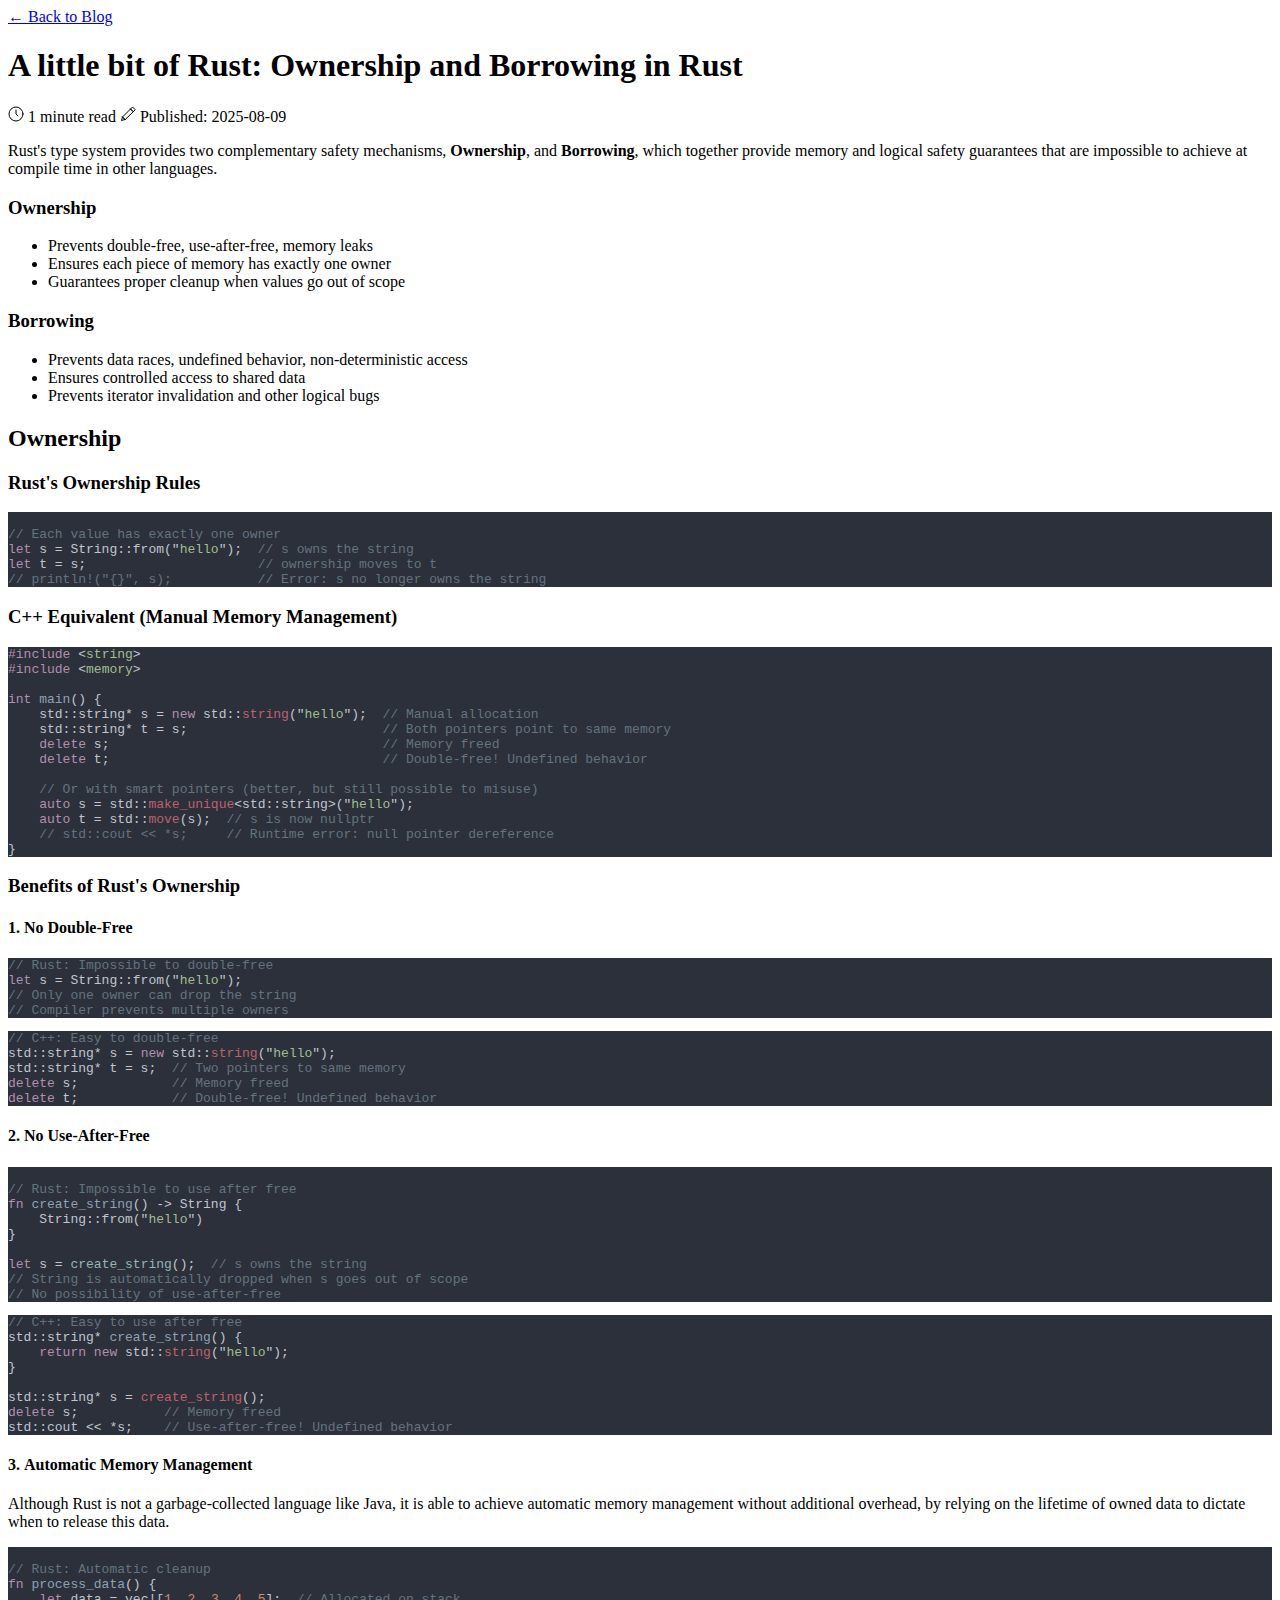
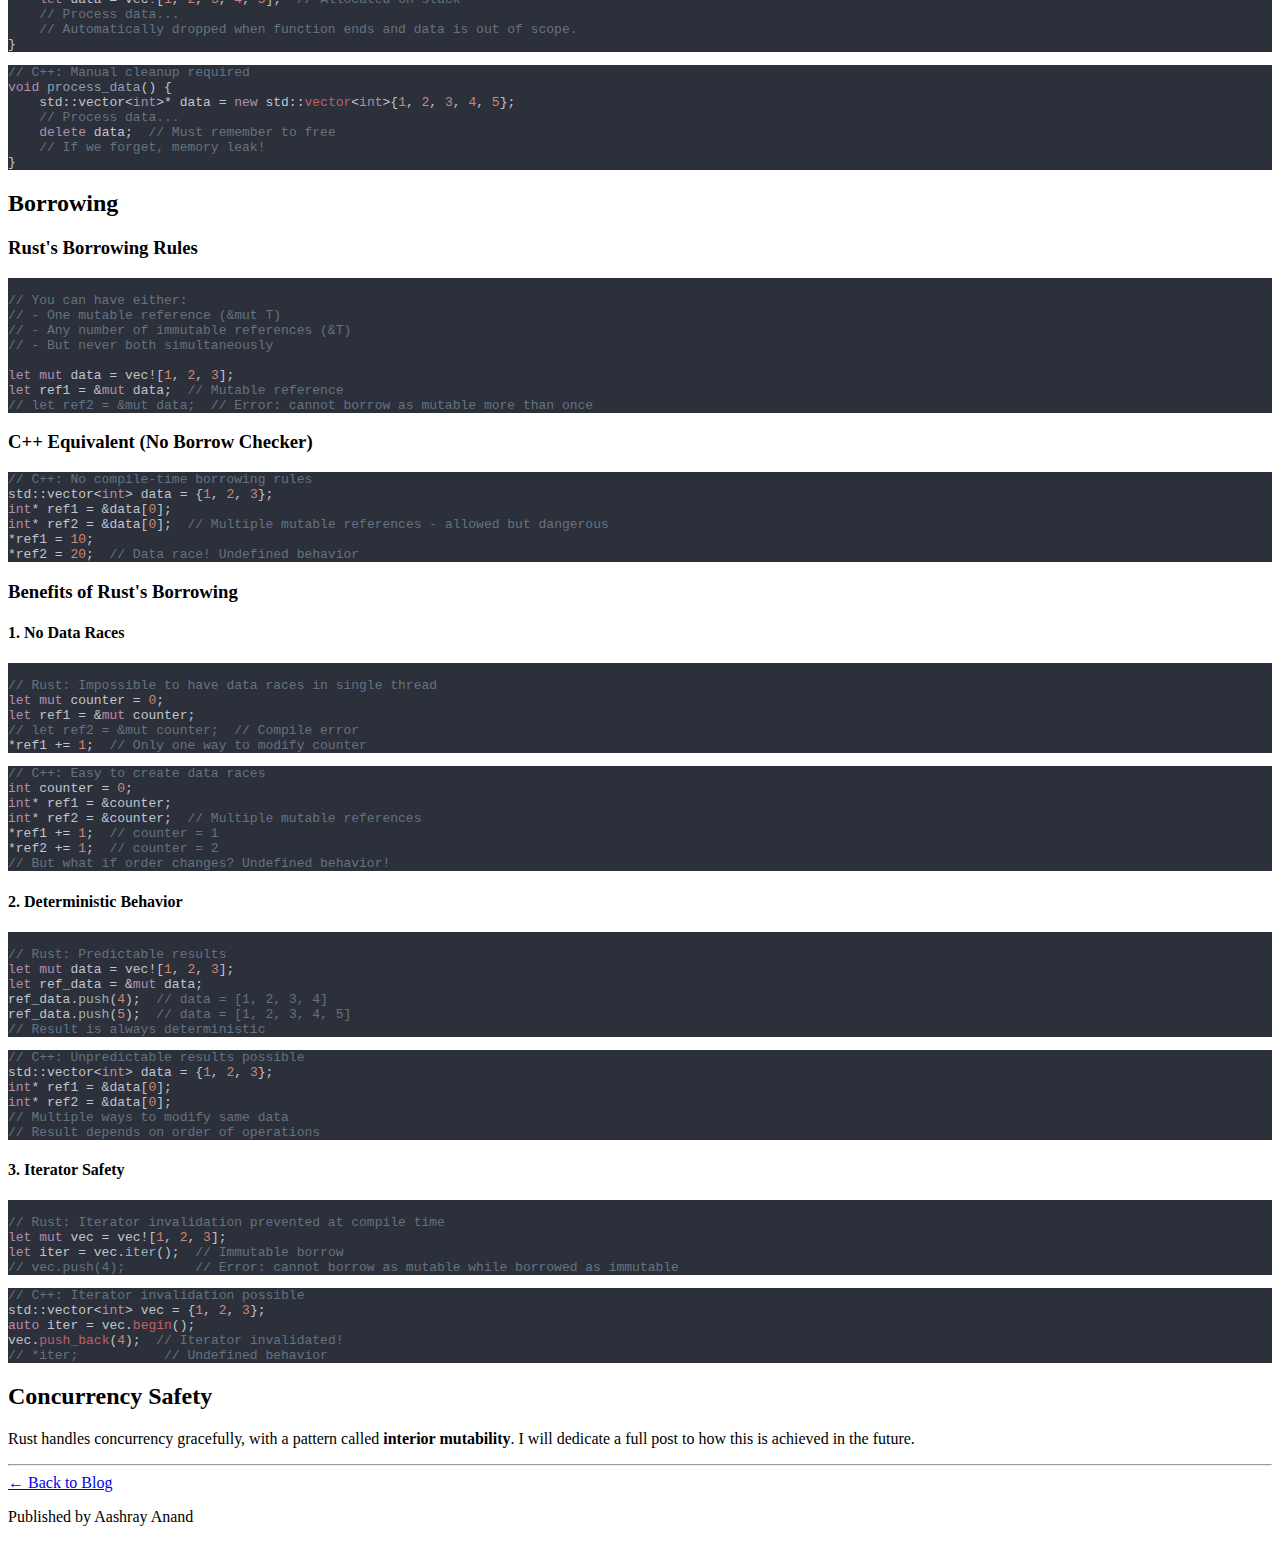
<file: public/rust-ownership-borrowing/index.html>
<!DOCTYPE html>
<html lang="en">

<head>
  <meta http-equiv="X-UA-Compatible" content="IE=edge">
  <meta http-equiv="content-type" content="text/html; charset=utf-8">

  <!-- Enable responsiveness on mobile devices-->
  <meta name="viewport" content="width=device-width, initial-scale=1.0">

  
  
  

  <title>
    
    A little bit of Rust: Ownership and Borrowing in Rust
    
</title>

  
  <link rel="stylesheet" href="https://www.shray.fyi/site.css">
  

  
  
</head>

<body class="hack dark main container">
  
    
        
  
  
    

<article itemscope itemtype="http://schema.org/BlogPosting">
    <header>
        <nav class="breadcrumb">
            <a href="https://www.shray.fyi/">&larr; Back to Blog</a>
        </nav>
        <h1 itemprop="headline">A little bit of Rust: Ownership and Borrowing in Rust</h1>
        <span class="muted">
    <svg class="icon i-clock" viewBox="0 0 32 32"
         width="16" height="16" fill="none" stroke="currentcolor"
         stroke-linecap="round" stroke-linejoin="round" stroke-width="6.25%">
        <circle cx="16" cy="16" r="14"/>
        <path d="M16 8 L16 16 20 20"/>
    </svg>
    <span>1 minute read</span>
    <svg class="icon i-edit" viewBox="0 0 32 32"
         width="16" height="16" fill="none" stroke="currentcolor"
         stroke-linecap="round" stroke-linejoin="round" stroke-width="6.25%">
        <path d="M30 7 L25 2 5 22 3 29 10 27 Z M21 6 L26 11 Z M5 22 L10 27 Z"/>
    </svg>

    Published: 2025-08-09
</span>
    </header>
    <div itemprop="articleBody">
      <p>Rust's type system provides two complementary safety mechanisms, <strong>Ownership</strong>, and <strong>Borrowing</strong>, which together provide memory and logical safety guarantees that are impossible to achieve at compile time in other languages.</p>
<h3 id="ownership">Ownership</h3>
<ul>
<li>Prevents double-free, use-after-free, memory leaks</li>
<li>Ensures each piece of memory has exactly one owner</li>
<li>Guarantees proper cleanup when values go out of scope</li>
</ul>
<h3 id="borrowing">Borrowing</h3>
<ul>
<li>Prevents data races, undefined behavior, non-deterministic access</li>
<li>Ensures controlled access to shared data</li>
<li>Prevents iterator invalidation and other logical bugs</li>
</ul>
<h2 id="ownership-1">Ownership</h2>
<h3 id="rust-s-ownership-rules">Rust's Ownership Rules</h3>
<pre data-lang="rust" style="background-color:#2b303b;color:#c0c5ce;" class="language-rust "><code class="language-rust" data-lang="rust"><span>
</span><span style="color:#65737e;">// Each value has exactly one owner
</span><span style="color:#b48ead;">let</span><span> s = String::from(&quot;</span><span style="color:#a3be8c;">hello</span><span>&quot;);  </span><span style="color:#65737e;">// s owns the string
</span><span style="color:#b48ead;">let</span><span> t = s;                      </span><span style="color:#65737e;">// ownership moves to t
</span><span style="color:#65737e;">// println!(&quot;{}&quot;, s);           // Error: s no longer owns the string
</span></code></pre>
<h3 id="c-equivalent-manual-memory-management">C++ Equivalent (Manual Memory Management)</h3>
<pre data-lang="cpp" style="background-color:#2b303b;color:#c0c5ce;" class="language-cpp "><code class="language-cpp" data-lang="cpp"><span style="color:#b48ead;">#include </span><span>&lt;</span><span style="color:#a3be8c;">string</span><span>&gt;
</span><span style="color:#b48ead;">#include </span><span>&lt;</span><span style="color:#a3be8c;">memory</span><span>&gt;
</span><span>
</span><span style="color:#b48ead;">int </span><span style="color:#8fa1b3;">main</span><span>() {
</span><span>    std::string* s = </span><span style="color:#b48ead;">new </span><span>std::</span><span style="color:#bf616a;">string</span><span>(&quot;</span><span style="color:#a3be8c;">hello</span><span>&quot;);  </span><span style="color:#65737e;">// Manual allocation
</span><span>    std::string* t = s;                         </span><span style="color:#65737e;">// Both pointers point to same memory
</span><span>    </span><span style="color:#b48ead;">delete</span><span> s;                                   </span><span style="color:#65737e;">// Memory freed
</span><span>    </span><span style="color:#b48ead;">delete</span><span> t;                                   </span><span style="color:#65737e;">// Double-free! Undefined behavior
</span><span>    
</span><span>    </span><span style="color:#65737e;">// Or with smart pointers (better, but still possible to misuse)
</span><span>    </span><span style="color:#b48ead;">auto</span><span> s = std::</span><span style="color:#bf616a;">make_unique</span><span>&lt;std::string&gt;(&quot;</span><span style="color:#a3be8c;">hello</span><span>&quot;);
</span><span>    </span><span style="color:#b48ead;">auto</span><span> t = std::</span><span style="color:#bf616a;">move</span><span>(s);  </span><span style="color:#65737e;">// s is now nullptr
</span><span>    </span><span style="color:#65737e;">// std::cout &lt;&lt; *s;     // Runtime error: null pointer dereference
</span><span>}
</span></code></pre>
<h3 id="benefits-of-rust-s-ownership">Benefits of Rust's Ownership</h3>
<h4 id="1-no-double-free">1. <strong>No Double-Free</strong></h4>
<pre data-lang="rust" style="background-color:#2b303b;color:#c0c5ce;" class="language-rust "><code class="language-rust" data-lang="rust"><span style="color:#65737e;">// Rust: Impossible to double-free
</span><span style="color:#b48ead;">let</span><span> s = String::from(&quot;</span><span style="color:#a3be8c;">hello</span><span>&quot;);
</span><span style="color:#65737e;">// Only one owner can drop the string
</span><span style="color:#65737e;">// Compiler prevents multiple owners
</span></code></pre>
<pre data-lang="cpp" style="background-color:#2b303b;color:#c0c5ce;" class="language-cpp "><code class="language-cpp" data-lang="cpp"><span style="color:#65737e;">// C++: Easy to double-free
</span><span>std::string* s = </span><span style="color:#b48ead;">new </span><span>std::</span><span style="color:#bf616a;">string</span><span>(&quot;</span><span style="color:#a3be8c;">hello</span><span>&quot;);
</span><span>std::string* t = s;  </span><span style="color:#65737e;">// Two pointers to same memory
</span><span style="color:#b48ead;">delete</span><span> s;            </span><span style="color:#65737e;">// Memory freed
</span><span style="color:#b48ead;">delete</span><span> t;            </span><span style="color:#65737e;">// Double-free! Undefined behavior
</span></code></pre>
<h4 id="2-no-use-after-free">2. <strong>No Use-After-Free</strong></h4>
<pre data-lang="rust" style="background-color:#2b303b;color:#c0c5ce;" class="language-rust "><code class="language-rust" data-lang="rust"><span>
</span><span style="color:#65737e;">// Rust: Impossible to use after free
</span><span style="color:#b48ead;">fn </span><span style="color:#8fa1b3;">create_string</span><span>() -&gt; String {
</span><span>    String::from(&quot;</span><span style="color:#a3be8c;">hello</span><span>&quot;)
</span><span>}
</span><span>
</span><span style="color:#b48ead;">let</span><span> s = </span><span style="color:#96b5b4;">create_string</span><span>();  </span><span style="color:#65737e;">// s owns the string
</span><span style="color:#65737e;">// String is automatically dropped when s goes out of scope
</span><span style="color:#65737e;">// No possibility of use-after-free
</span></code></pre>
<pre data-lang="cpp" style="background-color:#2b303b;color:#c0c5ce;" class="language-cpp "><code class="language-cpp" data-lang="cpp"><span style="color:#65737e;">// C++: Easy to use after free
</span><span>std::string* </span><span style="color:#8fa1b3;">create_string</span><span>() {
</span><span>    </span><span style="color:#b48ead;">return new </span><span>std::</span><span style="color:#bf616a;">string</span><span>(&quot;</span><span style="color:#a3be8c;">hello</span><span>&quot;);
</span><span>}
</span><span>
</span><span>std::string* s = </span><span style="color:#bf616a;">create_string</span><span>();
</span><span style="color:#b48ead;">delete</span><span> s;           </span><span style="color:#65737e;">// Memory freed
</span><span>std::cout &lt;&lt; *s;    </span><span style="color:#65737e;">// Use-after-free! Undefined behavior
</span></code></pre>
<h4 id="3-automatic-memory-management">3. <strong>Automatic Memory Management</strong></h4>
<p>Although Rust is not a garbage-collected language like Java, it is able to achieve automatic memory management without additional overhead, by relying on the lifetime of owned data to dictate when to release this data.</p>
<pre data-lang="rust" style="background-color:#2b303b;color:#c0c5ce;" class="language-rust "><code class="language-rust" data-lang="rust"><span>
</span><span style="color:#65737e;">// Rust: Automatic cleanup
</span><span style="color:#b48ead;">fn </span><span style="color:#8fa1b3;">process_data</span><span>() {
</span><span>    </span><span style="color:#b48ead;">let</span><span> data = vec![</span><span style="color:#d08770;">1</span><span>, </span><span style="color:#d08770;">2</span><span>, </span><span style="color:#d08770;">3</span><span>, </span><span style="color:#d08770;">4</span><span>, </span><span style="color:#d08770;">5</span><span>];  </span><span style="color:#65737e;">// Allocated on stack
</span><span>    </span><span style="color:#65737e;">// Process data...
</span><span>    </span><span style="color:#65737e;">// Automatically dropped when function ends and data is out of scope.
</span><span>}
</span></code></pre>
<pre data-lang="cpp" style="background-color:#2b303b;color:#c0c5ce;" class="language-cpp "><code class="language-cpp" data-lang="cpp"><span style="color:#65737e;">// C++: Manual cleanup required
</span><span style="color:#b48ead;">void </span><span style="color:#8fa1b3;">process_data</span><span>() {
</span><span>    std::vector&lt;</span><span style="color:#b48ead;">int</span><span>&gt;* data = </span><span style="color:#b48ead;">new </span><span>std::</span><span style="color:#bf616a;">vector</span><span>&lt;</span><span style="color:#b48ead;">int</span><span>&gt;{</span><span style="color:#d08770;">1</span><span>, </span><span style="color:#d08770;">2</span><span>, </span><span style="color:#d08770;">3</span><span>, </span><span style="color:#d08770;">4</span><span>, </span><span style="color:#d08770;">5</span><span>};
</span><span>    </span><span style="color:#65737e;">// Process data...
</span><span>    </span><span style="color:#b48ead;">delete</span><span> data;  </span><span style="color:#65737e;">// Must remember to free
</span><span>    </span><span style="color:#65737e;">// If we forget, memory leak!
</span><span>}
</span></code></pre>
<h2 id="borrowing-1">Borrowing</h2>
<h3 id="rust-s-borrowing-rules">Rust's Borrowing Rules</h3>
<pre data-lang="rust" style="background-color:#2b303b;color:#c0c5ce;" class="language-rust "><code class="language-rust" data-lang="rust"><span>
</span><span style="color:#65737e;">// You can have either:
</span><span style="color:#65737e;">// - One mutable reference (&amp;mut T)
</span><span style="color:#65737e;">// - Any number of immutable references (&amp;T)
</span><span style="color:#65737e;">// - But never both simultaneously
</span><span>
</span><span style="color:#b48ead;">let mut</span><span> data = vec![</span><span style="color:#d08770;">1</span><span>, </span><span style="color:#d08770;">2</span><span>, </span><span style="color:#d08770;">3</span><span>];
</span><span style="color:#b48ead;">let</span><span> ref1 = &amp;</span><span style="color:#b48ead;">mut</span><span> data;  </span><span style="color:#65737e;">// Mutable reference
</span><span style="color:#65737e;">// let ref2 = &amp;mut data;  // Error: cannot borrow as mutable more than once
</span></code></pre>
<h3 id="c-equivalent-no-borrow-checker">C++ Equivalent (No Borrow Checker)</h3>
<pre data-lang="cpp" style="background-color:#2b303b;color:#c0c5ce;" class="language-cpp "><code class="language-cpp" data-lang="cpp"><span style="color:#65737e;">// C++: No compile-time borrowing rules
</span><span>std::vector&lt;</span><span style="color:#b48ead;">int</span><span>&gt; data = {</span><span style="color:#d08770;">1</span><span>, </span><span style="color:#d08770;">2</span><span>, </span><span style="color:#d08770;">3</span><span>};
</span><span style="color:#b48ead;">int</span><span>* ref1 = &amp;data[</span><span style="color:#d08770;">0</span><span>];
</span><span style="color:#b48ead;">int</span><span>* ref2 = &amp;data[</span><span style="color:#d08770;">0</span><span>];  </span><span style="color:#65737e;">// Multiple mutable references - allowed but dangerous
</span><span>*ref1 = </span><span style="color:#d08770;">10</span><span>;
</span><span>*ref2 = </span><span style="color:#d08770;">20</span><span>;  </span><span style="color:#65737e;">// Data race! Undefined behavior
</span></code></pre>
<h3 id="benefits-of-rust-s-borrowing">Benefits of Rust's Borrowing</h3>
<h4 id="1-no-data-races">1. <strong>No Data Races</strong></h4>
<pre data-lang="rust" style="background-color:#2b303b;color:#c0c5ce;" class="language-rust "><code class="language-rust" data-lang="rust"><span>
</span><span style="color:#65737e;">// Rust: Impossible to have data races in single thread
</span><span style="color:#b48ead;">let mut</span><span> counter = </span><span style="color:#d08770;">0</span><span>;
</span><span style="color:#b48ead;">let</span><span> ref1 = &amp;</span><span style="color:#b48ead;">mut</span><span> counter;
</span><span style="color:#65737e;">// let ref2 = &amp;mut counter;  // Compile error
</span><span>*ref1 += </span><span style="color:#d08770;">1</span><span>;  </span><span style="color:#65737e;">// Only one way to modify counter
</span></code></pre>
<pre data-lang="cpp" style="background-color:#2b303b;color:#c0c5ce;" class="language-cpp "><code class="language-cpp" data-lang="cpp"><span style="color:#65737e;">// C++: Easy to create data races
</span><span style="color:#b48ead;">int</span><span> counter = </span><span style="color:#d08770;">0</span><span>;
</span><span style="color:#b48ead;">int</span><span>* ref1 = &amp;counter;
</span><span style="color:#b48ead;">int</span><span>* ref2 = &amp;counter;  </span><span style="color:#65737e;">// Multiple mutable references
</span><span>*ref1 += </span><span style="color:#d08770;">1</span><span>;  </span><span style="color:#65737e;">// counter = 1
</span><span>*ref2 += </span><span style="color:#d08770;">1</span><span>;  </span><span style="color:#65737e;">// counter = 2
</span><span style="color:#65737e;">// But what if order changes? Undefined behavior!
</span></code></pre>
<h4 id="2-deterministic-behavior">2. <strong>Deterministic Behavior</strong></h4>
<pre data-lang="rust" style="background-color:#2b303b;color:#c0c5ce;" class="language-rust "><code class="language-rust" data-lang="rust"><span>
</span><span style="color:#65737e;">// Rust: Predictable results
</span><span style="color:#b48ead;">let mut</span><span> data = vec![</span><span style="color:#d08770;">1</span><span>, </span><span style="color:#d08770;">2</span><span>, </span><span style="color:#d08770;">3</span><span>];
</span><span style="color:#b48ead;">let</span><span> ref_data = &amp;</span><span style="color:#b48ead;">mut</span><span> data;
</span><span>ref_data.</span><span style="color:#96b5b4;">push</span><span>(</span><span style="color:#d08770;">4</span><span>);  </span><span style="color:#65737e;">// data = [1, 2, 3, 4]
</span><span>ref_data.</span><span style="color:#96b5b4;">push</span><span>(</span><span style="color:#d08770;">5</span><span>);  </span><span style="color:#65737e;">// data = [1, 2, 3, 4, 5]
</span><span style="color:#65737e;">// Result is always deterministic
</span></code></pre>
<pre data-lang="cpp" style="background-color:#2b303b;color:#c0c5ce;" class="language-cpp "><code class="language-cpp" data-lang="cpp"><span style="color:#65737e;">// C++: Unpredictable results possible
</span><span>std::vector&lt;</span><span style="color:#b48ead;">int</span><span>&gt; data = {</span><span style="color:#d08770;">1</span><span>, </span><span style="color:#d08770;">2</span><span>, </span><span style="color:#d08770;">3</span><span>};
</span><span style="color:#b48ead;">int</span><span>* ref1 = &amp;data[</span><span style="color:#d08770;">0</span><span>];
</span><span style="color:#b48ead;">int</span><span>* ref2 = &amp;data[</span><span style="color:#d08770;">0</span><span>];
</span><span style="color:#65737e;">// Multiple ways to modify same data
</span><span style="color:#65737e;">// Result depends on order of operations
</span></code></pre>
<h4 id="3-iterator-safety">3. <strong>Iterator Safety</strong></h4>
<pre data-lang="rust" style="background-color:#2b303b;color:#c0c5ce;" class="language-rust "><code class="language-rust" data-lang="rust"><span>
</span><span style="color:#65737e;">// Rust: Iterator invalidation prevented at compile time
</span><span style="color:#b48ead;">let mut</span><span> vec = vec![</span><span style="color:#d08770;">1</span><span>, </span><span style="color:#d08770;">2</span><span>, </span><span style="color:#d08770;">3</span><span>];
</span><span style="color:#b48ead;">let</span><span> iter = vec.</span><span style="color:#96b5b4;">iter</span><span>();  </span><span style="color:#65737e;">// Immutable borrow
</span><span style="color:#65737e;">// vec.push(4);         // Error: cannot borrow as mutable while borrowed as immutable
</span></code></pre>
<pre data-lang="cpp" style="background-color:#2b303b;color:#c0c5ce;" class="language-cpp "><code class="language-cpp" data-lang="cpp"><span style="color:#65737e;">// C++: Iterator invalidation possible
</span><span>std::vector&lt;</span><span style="color:#b48ead;">int</span><span>&gt; vec = {</span><span style="color:#d08770;">1</span><span>, </span><span style="color:#d08770;">2</span><span>, </span><span style="color:#d08770;">3</span><span>};
</span><span style="color:#b48ead;">auto</span><span> iter = vec.</span><span style="color:#bf616a;">begin</span><span>();
</span><span>vec.</span><span style="color:#bf616a;">push_back</span><span>(</span><span style="color:#d08770;">4</span><span>);  </span><span style="color:#65737e;">// Iterator invalidated!
</span><span style="color:#65737e;">// *iter;           // Undefined behavior
</span></code></pre>
<h2 id="concurrency-safety">Concurrency Safety</h2>
<p>Rust handles concurrency gracefully, with a pattern called <strong>interior mutability</strong>. I will dedicate a full post to how this is achieved in the future.</p>

    </div>

    
        <footer>
            <hr>
            <nav class="post-navigation">
                <a href="https://www.shray.fyi/" class="home-link">&larr; Back to Blog</a>
            </nav>
            <p>
                
                    Published by Aashray Anand
                
                
                
            </p>
            
            
        </footer>
    
</article>



  <!-- optional scripts -->
  
  
  <script src="https://www.shray.fyi/js/codeblock.js"></script>
  

  

  
<script type="text/javascript" src="https://www.shray.fyi/elasticlunr.min.js"></script>
<script type="text/javascript" src="https://www.shray.fyi/js/search.js"></script>


  
</body>

</html>
</file>
